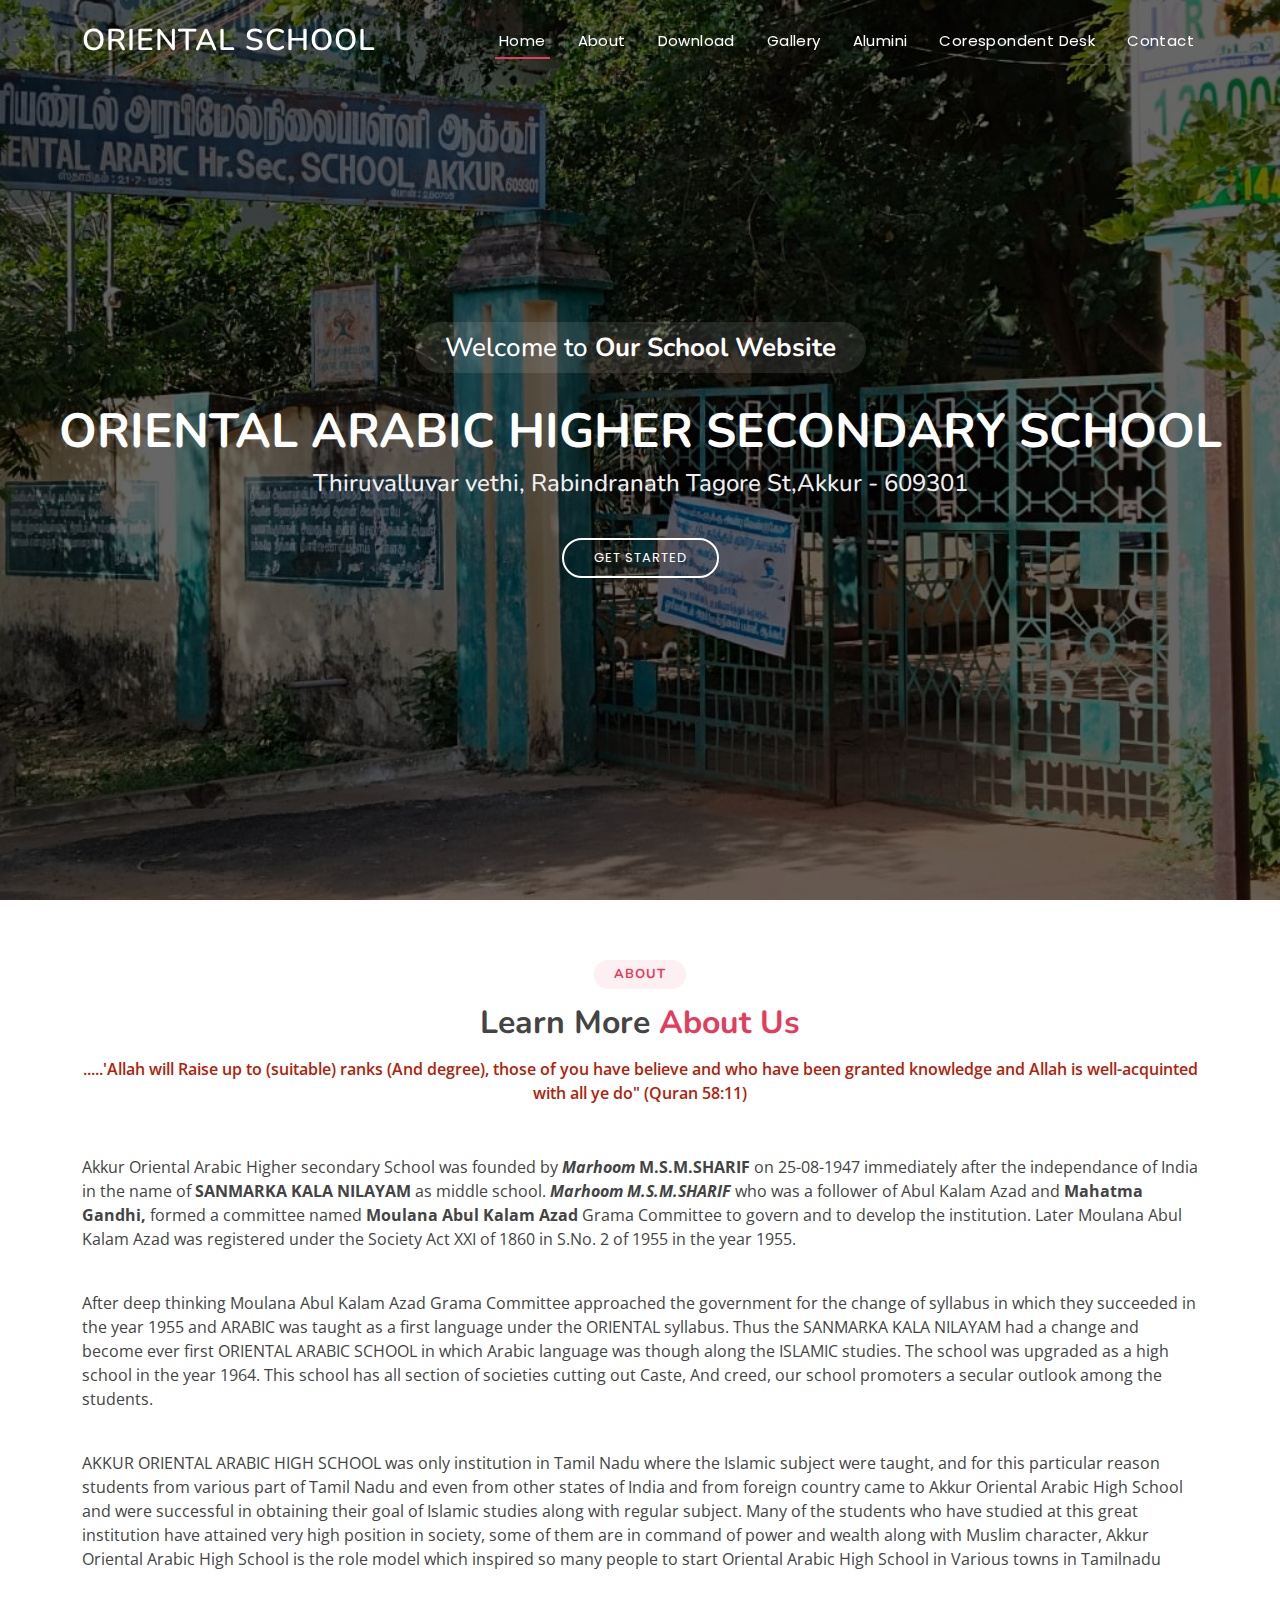
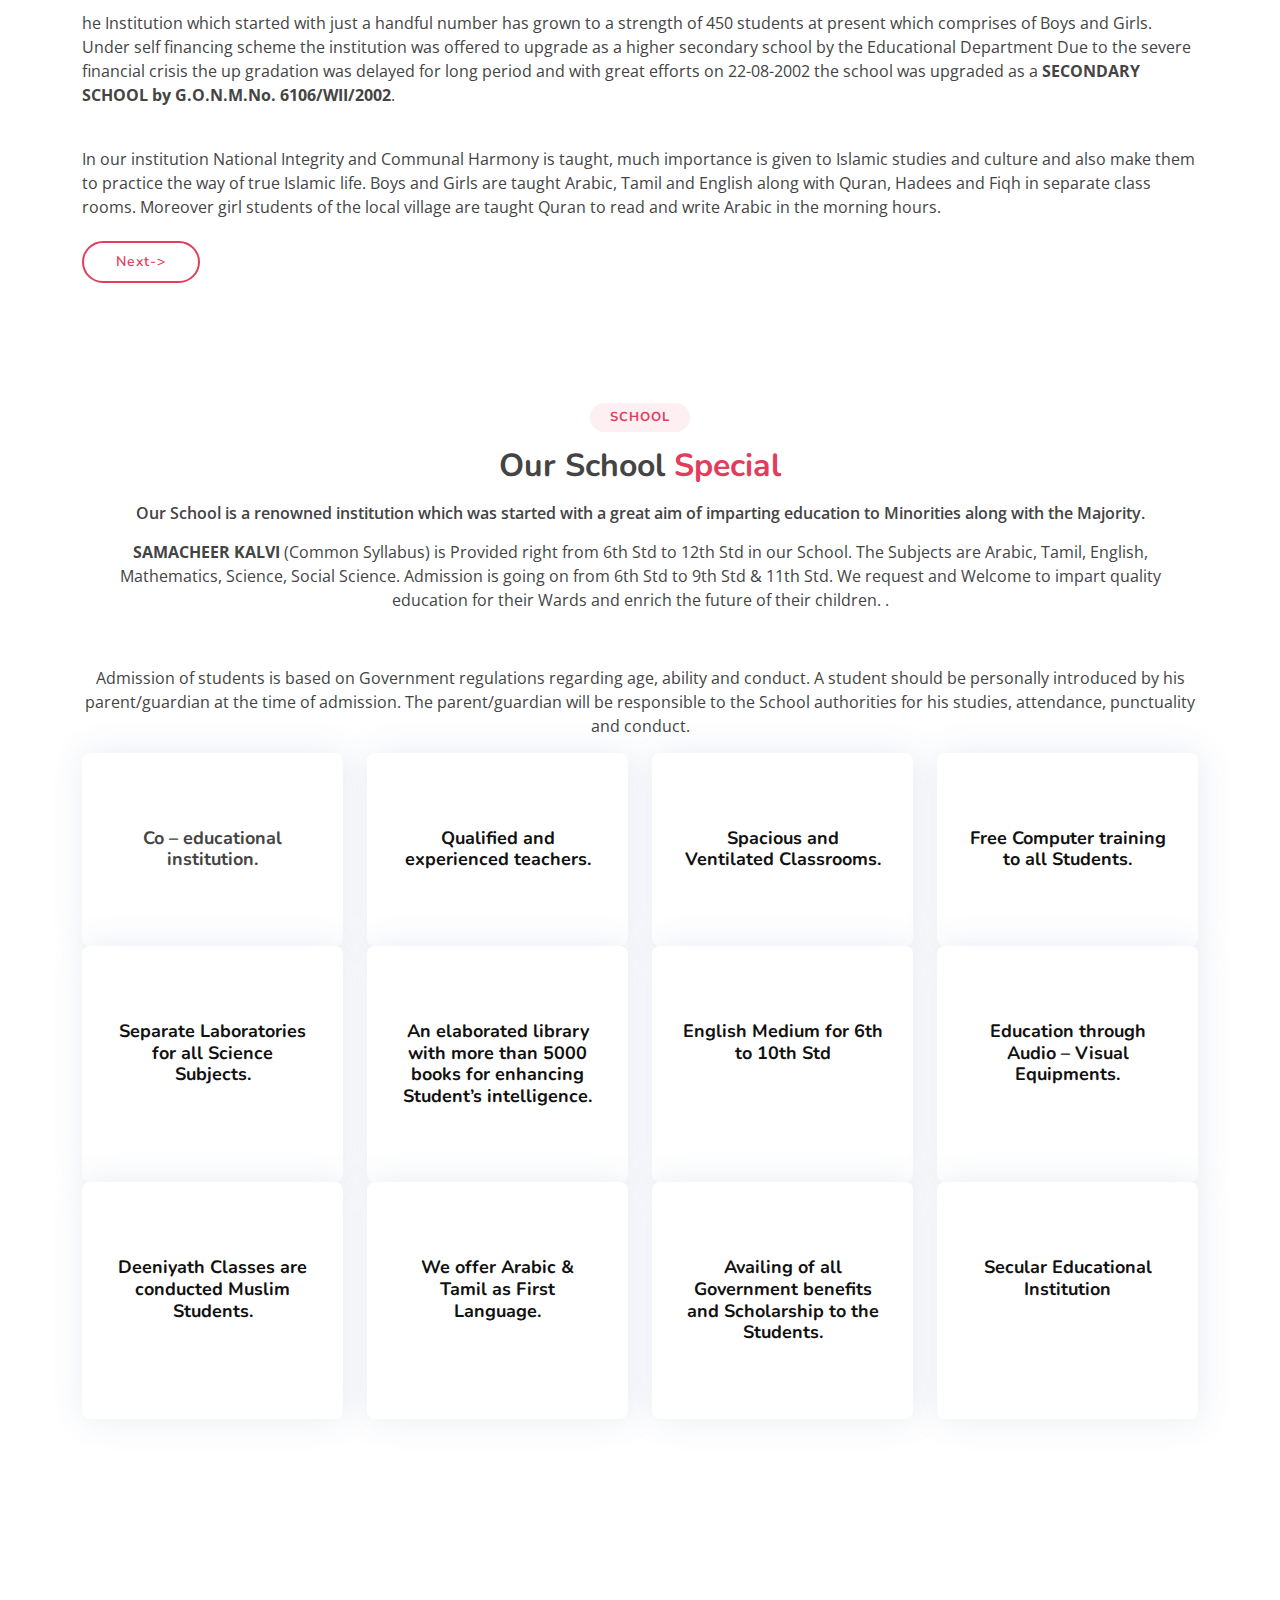
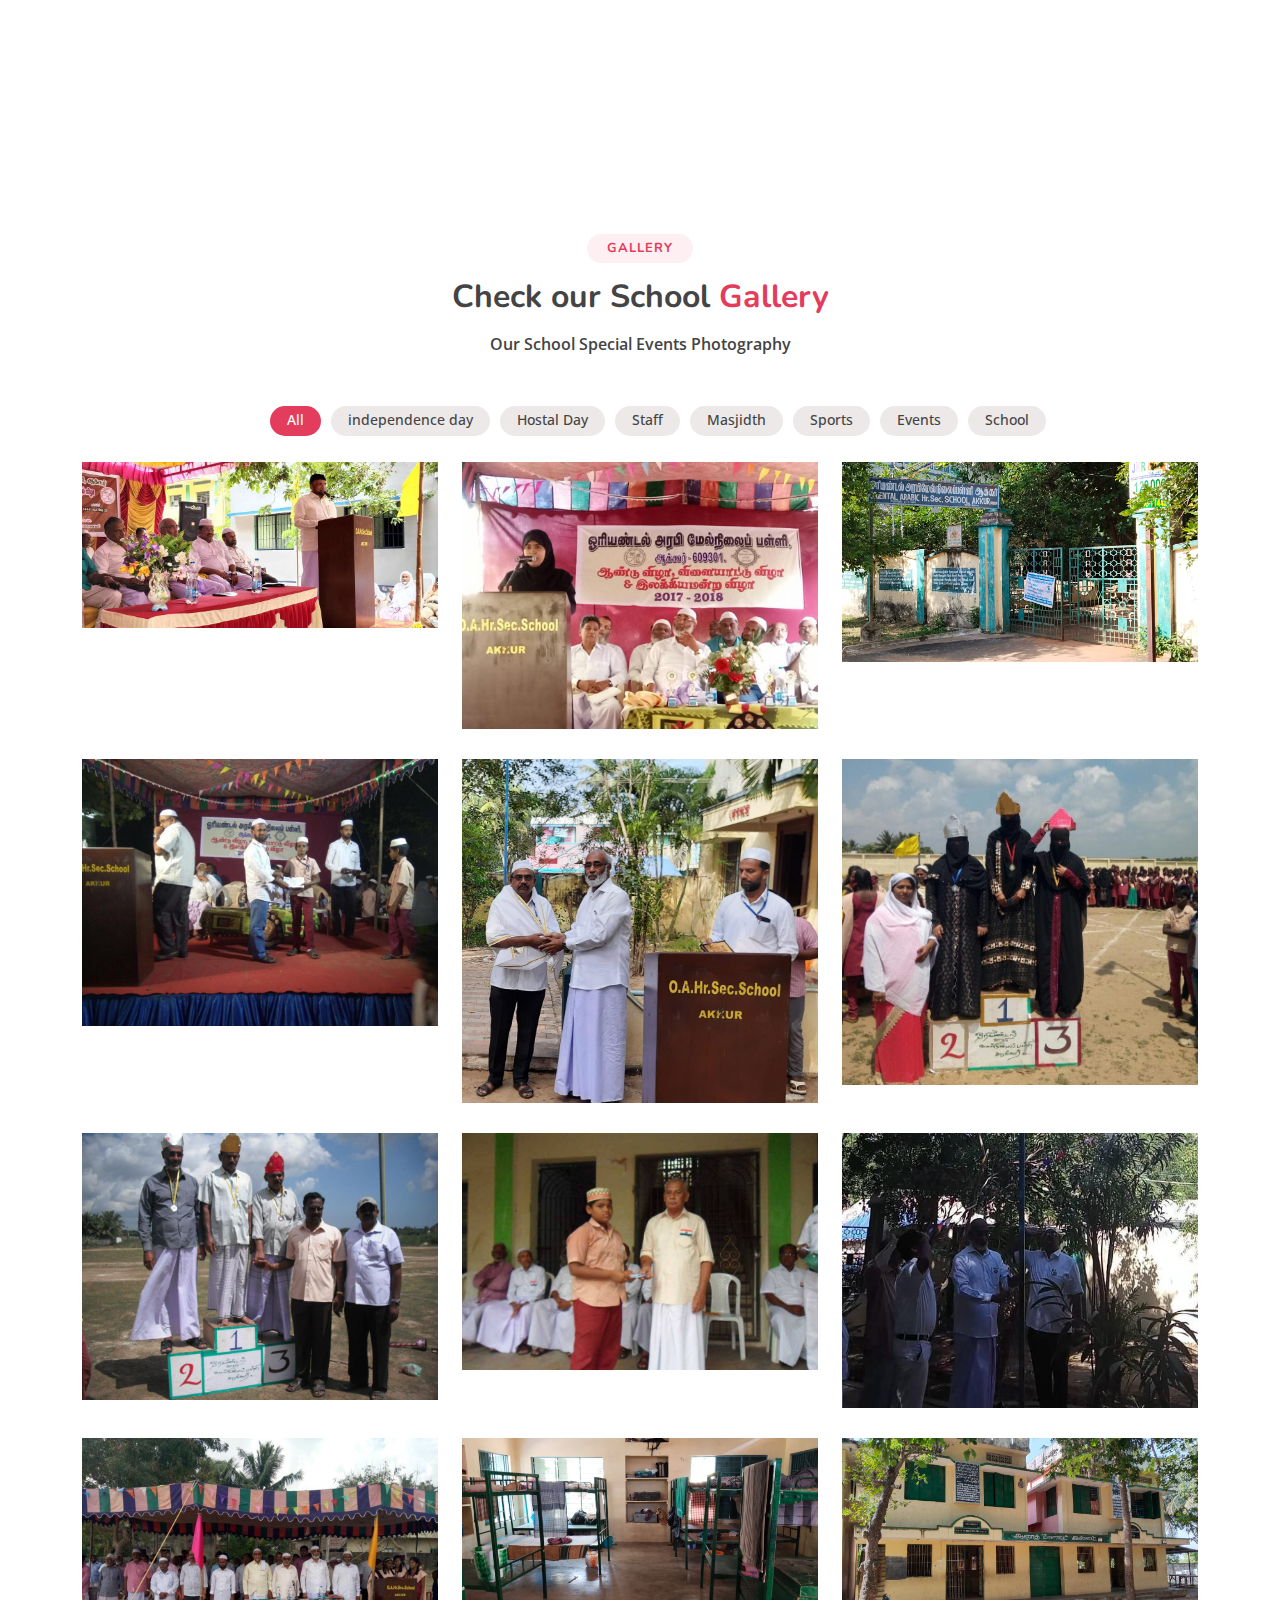
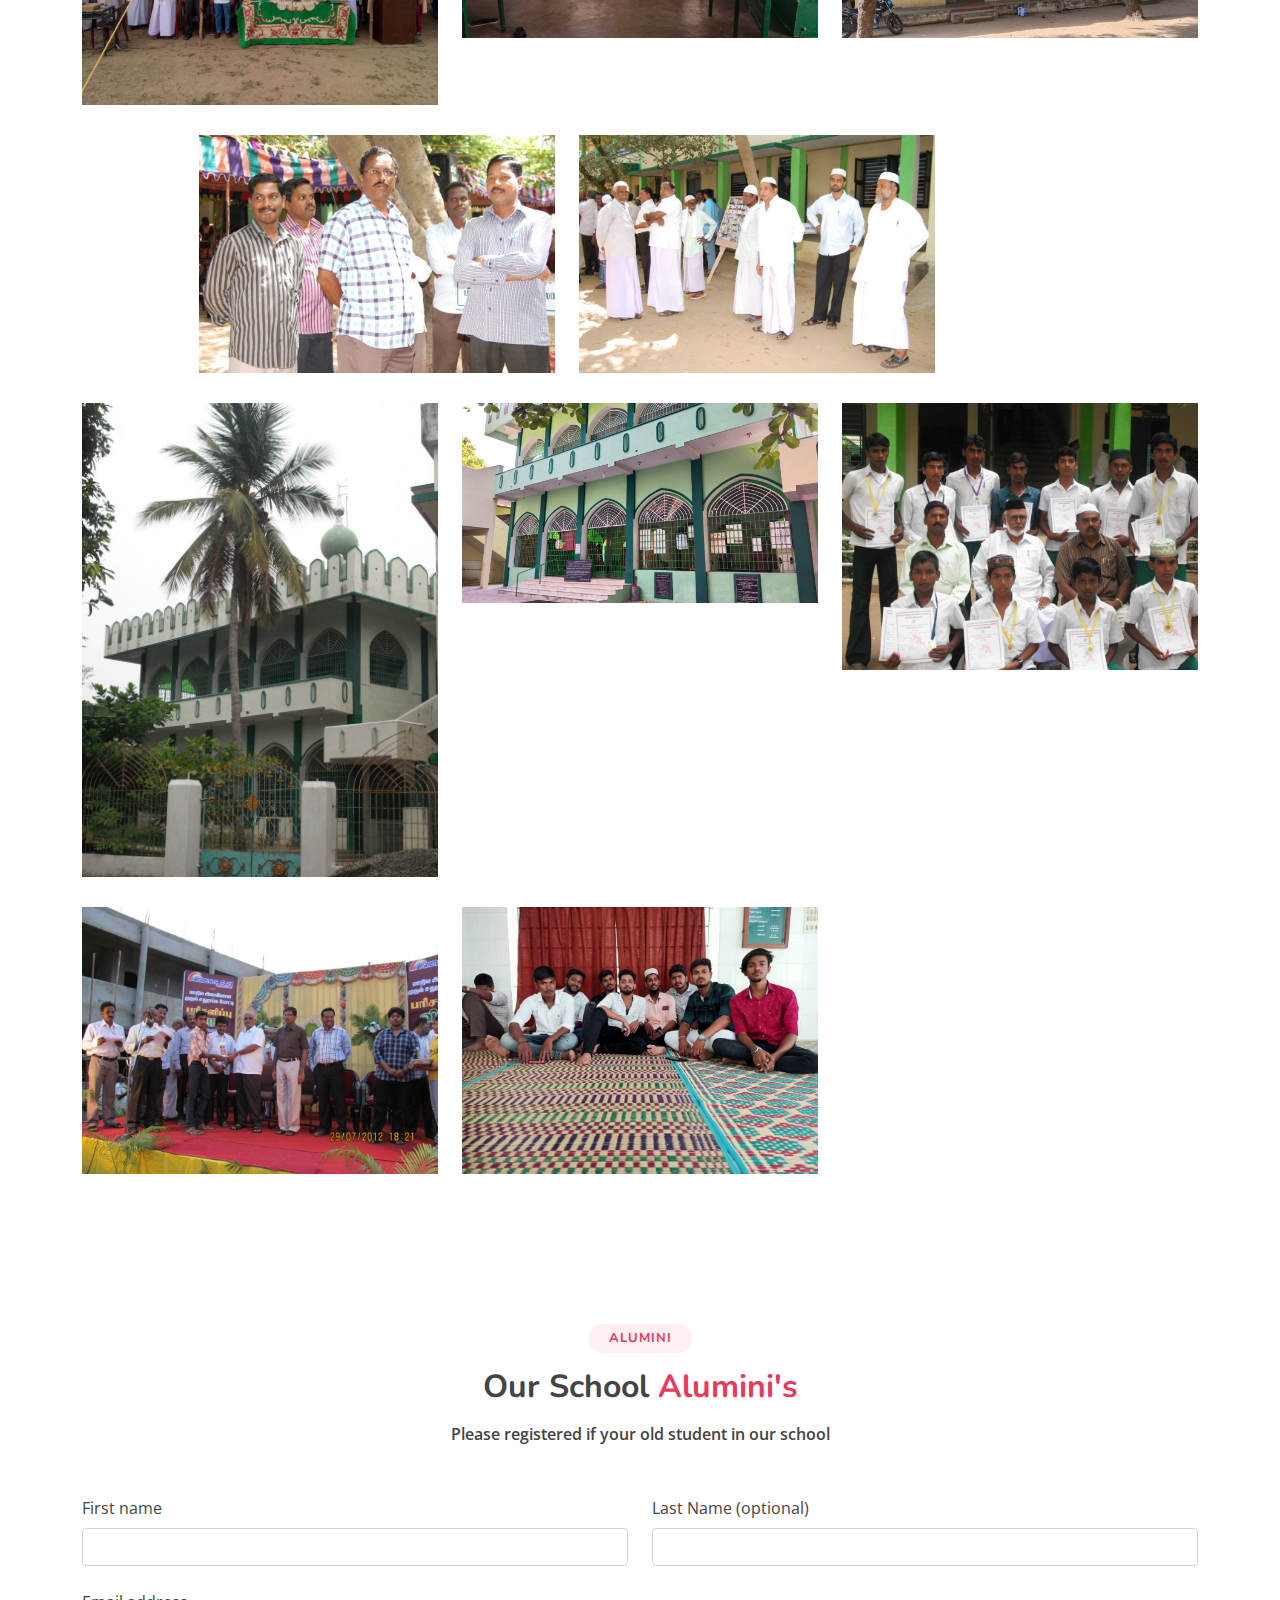
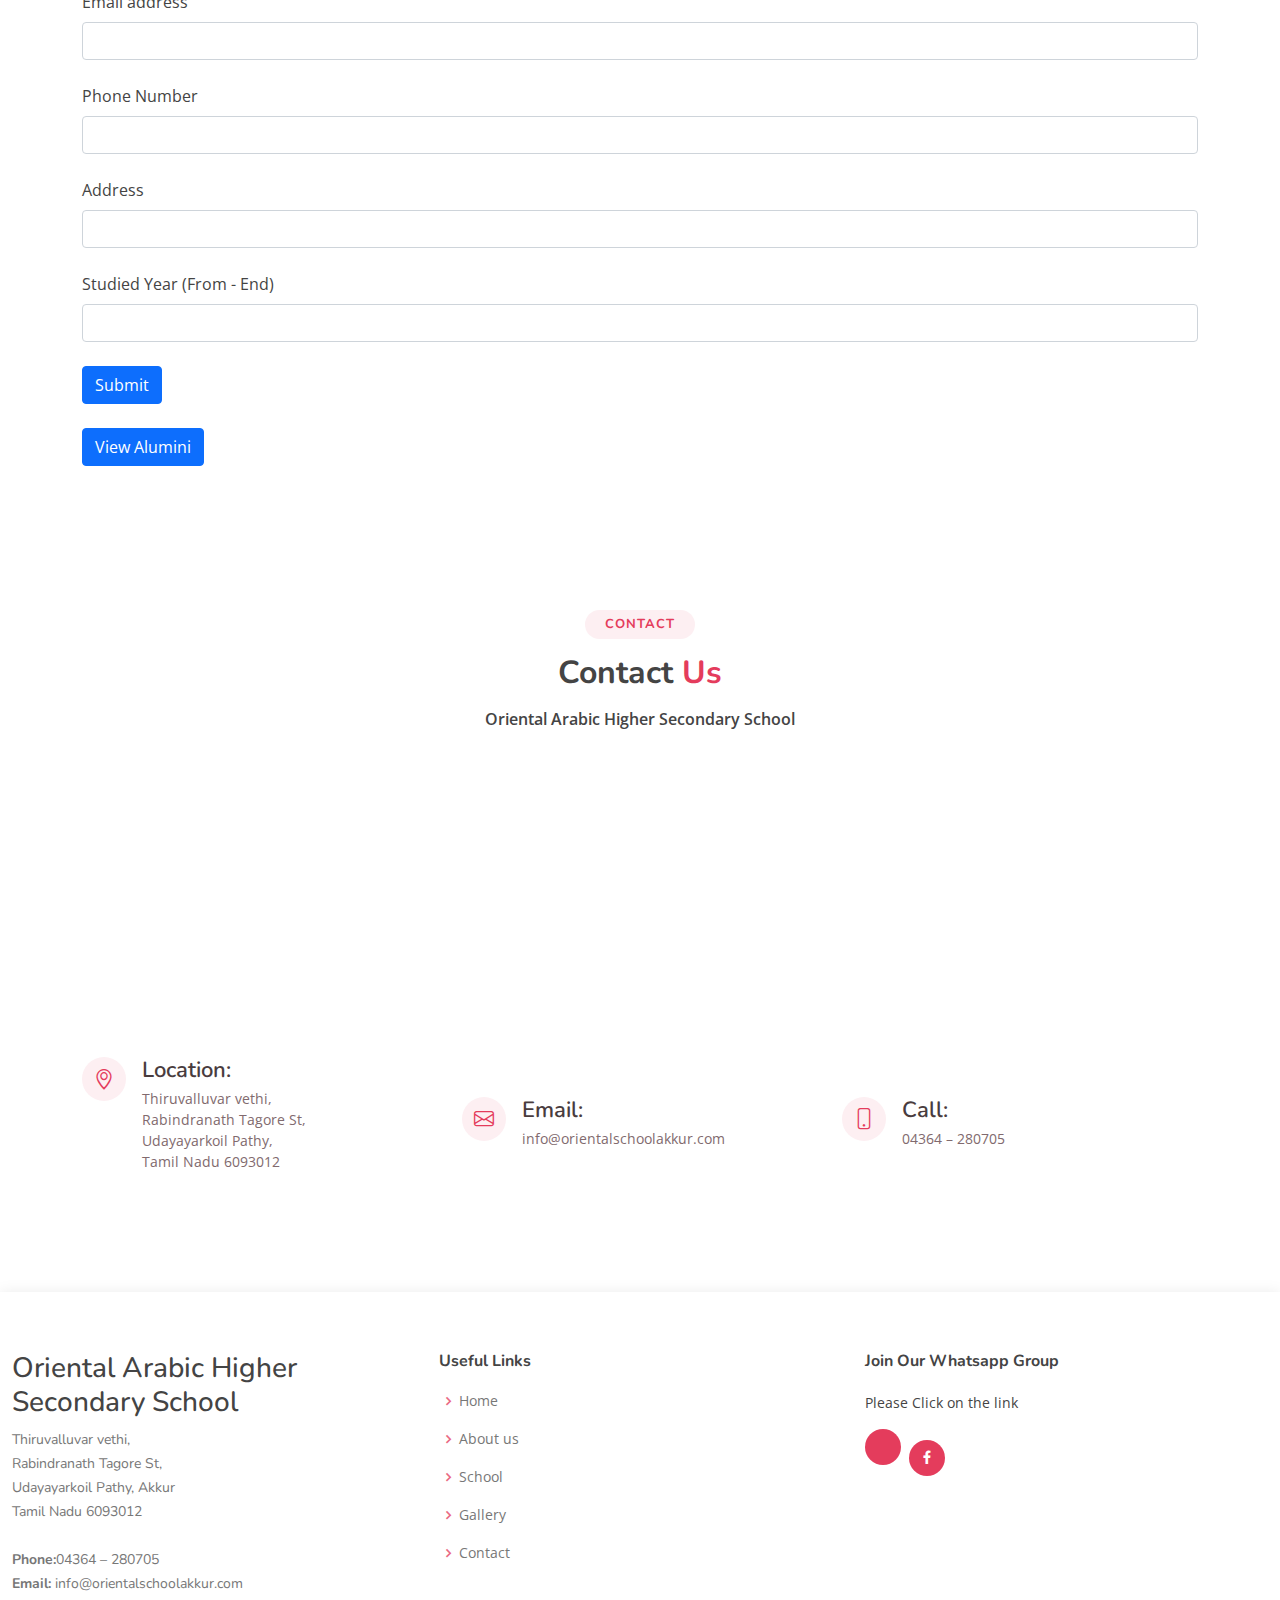
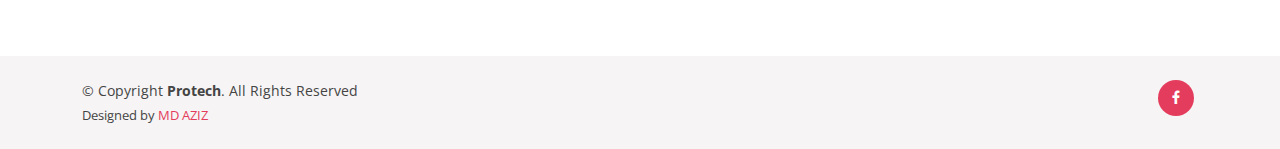
<file: index.html>
<!DOCTYPE html>
<html lang="en">

<head>
  <meta charset="utf-8">
  <meta content="width=device-width, initial-scale=1.0" name="viewport">
   <meta name="description" content="Akkur Oriental Arabic Higher secondary School was founded by Marhoom M.S.M.SHARIF on immediately after the independance of India in the name of SANMARKA KALA NILAYAM as middle school. Marhoom M.S.M.SHARIF who was a follower of Abul Kalam Azad and Mahatma Gandhi, formed a committee named Moulana Abul Kalam Azad Grama Committee to govern and to develop the institution. Later Moulana Abul Kalam Azad was registered under the Society Act XXI of 1860 in S.No. 2 of 1955 in the year 1955.">
  <meta name="keywords" content="Akkur, School, Oriental Arabic School,Best School In Akkur, 100% Passed out in Akkur ">
  <meta name="author" content="MD Aziz">
 	
  <title>Oriental Arabic School</title>
  <meta content="" name="description">
  <meta content="" name="keywords">

  <!-- Favicons -->
  <link href="assets/img/Oriental/download (2).jfif" rel="icon">
  <link href="assets/img/apple-touch-icon.png" rel="apple-touch-icon">

  <!-- Google Fonts -->
  <link
    href="https://fonts.googleapis.com/css?family=Open+Sans:300,300i,400,400i,600,600i,700,700i|Nunito:300,300i,400,400i,600,600i,700,700i|Poppins:300,300i,400,400i,500,500i,600,600i,700,700i"
    rel="stylesheet">

  <link href="assets/vendor/bootstrap/css/bootstrap.min.css" rel="stylesheet">
  <link href="assets/vendor/bootstrap-icons/bootstrap-icons.css" rel="stylesheet">
  <link href="assets/vendor/boxicons/css/boxicons.min.css" rel="stylesheet">
  <link href="assets/vendor/glightbox/css/glightbox.min.css" rel="stylesheet">
  <link href="assets/vendor/remixicon/remixicon.css" rel="stylesheet">
  <link href="assets/vendor/swiper/swiper-bundle.min.css" rel="stylesheet">
  <link rel="stylesheet" href="https://pro.fontawesome.com/releases/v5.10.0/css/all.css"
    integrity="sha384-AYmEC3Yw5cVb3ZcuHtOA93w35dYTsvhLPVnYs9eStHfGJvOvKxVfELGroGkvsg+p" crossorigin="anonymous" />
   <script src='https://www.google.com/recaptcha/api.js ' async defer></script>
 


  <link href="assets/css/style.css" rel="stylesheet">

</head>

<body>

  <!-- ======= Header ======= -->
  <header id="header" class="fixed-top ">
    <div class="container d-flex align-items-center justify-content-between">

      <h1 class="logo"><a href="index.html">Oriental School</a></h1>
      <!-- Uncomment below if you prefer to use an image logo -->
      <!-- <a href="index.html" class="logo"><img src="assets/img/logo.png" alt="" class="img-fluid"></a>-->

      <nav id="navbar" class="navbar">
        <ul>
          <li><a class="nav-link scrollto active" href="#hero">Home</a></li>
          <li><a class="nav-link scrollto" href="#about">About</a></li>
          <li><a class="nav-link scrollto" href="">Download</a></li>
          <li><a class="nav-link scrollto" href="#gallery">Gallery</a></li>
          <li><a class="nav-link scrollto" href="#alumuni">Alumini</a></li>
         <li><a class="nav-link scrollto" href="corespondentdesk.html">Corespondent Desk</a></li>
         <!--   <li><a href="blog.html">Blog</a></li>
          <li class="dropdown"><a href="#"><span>Drop Down</span> <i class="bi bi-chevron-down"></i></a>
            <ul>
              <li><a href="#">Drop Down 1</a></li>
              <li class="dropdown"><a href="#"><span>Deep Drop Down</span> <i class="bi bi-chevron-right"></i></a>
                <ul>
                  <li><a href="#">Deep Drop Down 1</a></li>
                  <li><a href="#">Deep Drop Down 2</a></li>
                  <li><a href="#">Deep Drop Down 3</a></li>
                  <li><a href="#">Deep Drop Down 4</a></li>
                  <li><a href="#">Deep Drop Down 5</a></li>
                </ul>
              </li>
              <li><a href="#">Drop Down 2</a></li>
              <li><a href="#">Drop Down 3</a></li>
              <li><a href="#">Drop Down 4</a></li>
            </ul>
          </li>-->

          <li><a class="nav-link scrollto" href="#contact">Contact</a></li>
        </ul>
        <i class="bi bi-list mobile-nav-toggle"></i>
      </nav><!-- .navbar -->

    </div>
  </header><!-- End Header -->

  <!-- ======= Hero Section ======= -->
  <section id="hero">
    <div class="hero-container">
      <h3>Welcome to <strong>Our School Website</strong></h3>
      <h1>Oriental Arabic Higher Secondary School</h1>
      <h2>Thiruvalluvar vethi, Rabindranath Tagore St,Akkur - 609301</h2>
      <a href="#about" class="btn-get-started scrollto">Get Started</a>
    </div>
  </section><!-- End Hero -->

  <main id="main">

    <!-- ======= About Section ======= -->
    <section id="about" class="about">
      <div class="container">

        <div class="section-title">
         
          <h2>About</h2>
          <h3>Learn More <span>About Us</span></h3>
          <p style="color: #b22209;"> .....'Allah will Raise up to (suitable) ranks (And degree), those of you have
            believe and who have been granted knowledge and Allah is well-acquinted with all ye do" (Quran 58:11)</p>
        </div>

        <div class="row content">
          <div class="col-lg-22">
            <p>
              <ecnter> Akkur Oriental Arabic Higher secondary School was founded by<strong><i> Marhoom
                  </i>M.S.M.SHARIF</strong> on 25-08-1947 immediately after the independance of India in the name of
                <b>SANMARKA KALA NILAYAM </b>as middle school. <strong><i>Marhoom M.S.M.SHARIF</i></strong> who was a
                follower of Abul Kalam Azad and <b>Mahatma Gandhi,</b> formed a committee named <b>Moulana Abul Kalam
                  Azad</b> Grama Committee to govern and to develop the institution. Later Moulana Abul Kalam Azad was
                registered under the Society Act XXI of 1860 in S.No. 2 of 1955 in the year 1955.</ecnter>
            </p><br />
          </div>
          <div class="col-lg-">
            <p>After deep thinking Moulana Abul Kalam Azad Grama Committee approached the government for the change of
              syllabus in which they succeeded in the year 1955 and ARABIC was taught as a first language under the
              ORIENTAL syllabus. Thus the SANMARKA KALA NILAYAM had a change and become ever first ORIENTAL ARABIC
              SCHOOL in which Arabic language was though along the ISLAMIC studies. The school was upgraded as a high
              school in the year 1964. This school has all section of societies cutting out Caste, And creed, our school
              promoters a secular outlook among the students.</p><br />
            <p>AKKUR ORIENTAL ARABIC HIGH SCHOOL was only institution in Tamil Nadu where the Islamic subject were
              taught, and for this particular reason students from various part of Tamil Nadu and even from other states
              of India and from foreign country came to Akkur Oriental Arabic High School and were successful in
              obtaining their goal of Islamic studies along with regular subject. Many of the students who have studied
              at this great institution have attained very high position in society, some of them are in command of
              power and wealth along with Muslim character, Akkur Oriental Arabic High School is the role model which
              inspired so many people to start Oriental Arabic High School in Various towns in Tamilnadu</p><br />
            <p>he Institution which started with just a handful number has grown to a strength of 450 students at
              present which comprises of Boys and Girls. Under self financing scheme the institution was offered to
              upgrade as a higher secondary school by the Educational Department Due to the severe financial crisis the
              up gradation was delayed for long period and with great efforts on 22-08-2002 the school was upgraded as a
              <strong> SECONDARY SCHOOL by G.O.N.M.No. 6106/WII/2002</strong>.</p><br />
            <p>In our institution National Integrity and Communal Harmony is taught, much importance is given to Islamic
              studies and culture and also make them to practice the way of true Islamic life. Boys and Girls are taught
              Arabic, Tamil and English along with Quran, Hadees and Fiqh in separate class rooms. Moreover girl
              students of the local village are taught Quran to read and write Arabic in the morning hours.</p>
            <a href="#school" class="btn-learn-more">Next-></a>
          </div>
        </div>

      </div>
    </section><!-- End About Section -->

    <!-- ======= Services Section ======= -->
    <section id="school" class="school">
      <div class="container">

        <div class="section-title">
          <h2>School</h2>
          <h3>Our School <span>Special</span></h3>
          <p>Our School is a renowned institution which was started with a great aim of imparting education to
            Minorities along with the Majority.
          </p>
          <div class="col-lg-22">
            <p>
              <center><b>SAMACHEER KALVI </b>(Common Syllabus) is Provided right from 6th Std to 12th Std in our School.
                The Subjects are Arabic, Tamil, English, Mathematics, Science, Social Science. Admission is going on
                from 6th Std to 9th Std & 11th Std. We request and Welcome to impart quality education for their Wards
                and enrich the future of their children. .</ecnter>
            </p><br />
            <p>
              <center>Admission of students is based on Government regulations regarding age, ability and conduct. A
                student should be personally introduced by his parent/guardian at the time of admission. The
                parent/guardian will be responsible to the School authorities for his studies, attendance, punctuality
                and conduct.</center>
            </p>
          </div>
          <div class="row">
            <div class="col-md-5 col-lg-3 d-flex align-items-stretch mb-8 mb-lg-0">
              <div class="icon-box">
                <div class="icon"><i class="fas fa-chalkboard-teacher" style="color: rgb(56, 149, 211);"></i></div>
                <h4 class="title"> Co – educational institution.</h4>
                <!---<p class="description">Voluptatum deleniti atque corrupti quos dolores et quas molestias excepturi</p>-->
              </div>
            </div>

            <div class="col-md-6 col-lg-3 d-flex align-items-stretch mb-5 mb-lg-0">
              <div class="icon-box">
                <div class="icon"><i class="fas fa-chess" style="color:black;"></i></div>
                <h4 class="title"><a href="">Qualified and experienced teachers.</a></h4>
                <p class="description"></p>
              </div>
            </div>

            <div class="col-md-6 col-lg-3 d-flex align-items-stretch mb-5 mb-lg-0">
              <div class="icon-box">
                <div class="icon"><i class="fab fa-artstation" style="color: rgb(216, 230, 20);"></i></div>
                <h4 class="title"><a href="">Spacious and Ventilated Classrooms.</a></h4>
                <p class="description"></p>
              </div>
            </div>
            <br />

            <div class="col-md-6 col-lg-3 d-flex align-items-stretch mb-5 mb-lg-0">
              <div class="icon-box">
                <div class="icon"><i class="fas fa-desktop" style="color: chocolate;"></i></div>
                <h4 class="title"><a href="">Free Computer training to all Students.</a></h4>
                <p class="description"></p>
              </div>
            </div>
            <br /><br />
            <div class="col-md-6 col-lg-3 d-flex align-items-stretch mb-5 mb-lg-0">
              <div class="icon-box">
                <div class="icon"><i class="fas fa-chart-bar" style="color: rgb(123, 56, 211);"></i></div>
                <h4 class="title"><a href="">Separate Laboratories for all Science Subjects.</a></h4>
                <!---<p class="description">Voluptatum deleniti atque corrupti quos dolores et quas molestias excepturi</p>-->
              </div>
            </div>

            <div class="col-md-6 col-lg-3 d-flex align-items-stretch mb-5 mb-lg-0">
              <div class="icon-box">
                <div class="icon"><i class="fas fa-book-open" style="color:rgb(165, 29, 29);"></i></div>
                <h4 class="title"><a href="">An elaborated library with more than 5000 books for enhancing Student’s
                    intelligence.</a></h4>
                <p class="description"></p>
              </div>
            </div>

            <div class="col-md-6 col-lg-3 d-flex align-items-stretch mb-5 mb-lg-0">
              <div class="icon-box">
                <div class="icon"><i class="fas fa-check" style="color: rgb(230, 20, 125);"></i></div>
                <h4 class="title"><a href="">English Medium for 6th to 10th Std</a></h4>
                <p class="description"></p>
              </div>
            </div>

            <div class="col-md-6 col-lg-3 d-flex align-items-stretch mb-5 mb-lg-0">
              <div class="icon-box">
                <div class="icon"><i class="fas fa-chalkboard" style="color: rgba(32, 6, 177, 0.63);"></i></div>
                <h4 class="title"><a href="">Education through Audio – Visual Equipments.</a></h4>
                <p class="description"></p>
              </div>
            </div>

            <div class="col-md-6 col-lg-3 d-flex align-items-stretch mb-5 mb-lg-0">
              <div class="icon-box">
                <div class="icon"><i class="far fa-bookmark" style="color: rgba(130, 255, 57, 0.63);"></i></div>
                <h4 class="title"><a href="">Deeniyath Classes are conducted Muslim Students.
                  </a></h4>
                <p class="description"></p>
              </div>
            </div>

            <div class="col-md-6 col-lg-3 d-flex align-items-stretch mb-5 mb-lg-0">
              <div class="icon-box">
                <div class="icon"><i class="fas fa-quran" style="color: rgba(84, 124, 10, 0.952);"></i></div>
                <h4 class="title"><a href="">We offer Arabic & Tamil as First Language.
                  </a></h4>
                <p class="description"></p>
              </div>
            </div>

            <div class="col-md-6 col-lg-3 d-flex align-items-stretch mb-5 mb-lg-0">
              <div class="icon-box">
                <div class="icon"><i class="fas fa-globe-americas" style="color: rgba(42, 67, 209, 0.952);"></i></div>
                <h4 class="title"><a href="">Availing of all Government benefits and Scholarship to the Students.
                  </a></h4>
                <p class="description"></p>
              </div>
            </div>

            <div class="col-md-6 col-lg-3 d-flex align-items-stretch mb-5 mb-lg-0">
              <div class="icon-box">
                <div class="icon"><i class="fas fa-lock" style="color: rgba(209, 42, 42, 0.952);"></i></div>
                <h4 class="title"><a href="">Secular Educational Institution
                  </a></h4>
                <p class="description"></p>
              </div>
            </div>

          </div>

        </div>
    </section><!-- End Services Section -->

    <!-- ======= Features Section ======= -->
    <section id="features" class="features">
      <div class="container">



      </div>


      <!-- ======= Cta Section ======= -->
      <section id="cta" class="cta">
        <div class="container">

          <div class="text-center">
            <h3>Contact to Join</h3>
            <p> Oriental Arabic Higher Secondary School </p>
            <a class="cta-btn" a href="tel: 04364 – 280705">Call To Action</a>
          </div>

        </div>
      </section><!-- End Cta Section -->

      <!-- ======= Portfolio Section ======= -->
      <section id="gallery" class="portfolio">
        <div class="container">

          <div class="section-title">
            <h2>Gallery</h2>
            <h3>Check our School <span>Gallery</span></h3>
            <p>Our School Special Events Photography</p>
          </div>

          <div class="row">
            <div class="col-lg-12 d-flex justify-content-center">
              <ul id="portfolio-flters">
                <li data-filter="*" class="filter-active">All</li>
                <li data-filter=".filter-independenceday">independence day</li>
                <li data-filter=".filter-hostalday">Hostal Day</li>
                <li data-filter=".filter-staff">Staff</li>
                <li data-filter=".filter-masjith">Masjidth</li>
                <li data-filter=".filter-sports">Sports</li>
                <li data-filter=".filter-events">Events</li>
                <li data-filter=".filter-school">School</li>
              </ul>
            </div>
          </div>

          <div class="row portfolio-container">

            <div class="col-lg-4 col-md-6 portfolio-item filter-events">
              <img src="assets/img/Oriental/Student_Meet_2022/meet1.jpg" class="img-fluid" alt="">
              <div class="portfolio-info">
                <h4>Old Student Meet 2022</h4>
                <p></p>
                <a href="assets/img/Oriental/Student_Meet_2022/meet1.jpg" data-gallery="portfolioGallery"
                  class="portfolio-lightbox preview-link" title="ஆக்கூர் ஒரியண்டல் அரபி மேல்நிலைப் பள்ளியில் செப்டம்பர்-17 சனிக்கிழமை இறைவனின் மாபெரும் கிருபையால் மிகுந்த எழுச்சியுடன்  நடைபெற்ற  முன்னாள் மாணவர்கள் & ஆசிரியர்கள் சந்திக்கும் விழா மற்றும் புதிய கட்டிட திறப்பு விழா நிகழ்வில்,
அன்பு நிறைந்த தலைமை ஆசிரியர் ஷாஜஹான் சார் அவர்கள்
ஏற்காடு திவான் முஹம்மது,
ஆக்கூர் அண்ணன்,பேட் மிட்டன்,
அ, முஹம்மது சாதிக் ஜமாஅத் துணைத்தலைவர் அவர்கள்,ஆக்கூர்,
ஆக்கூர் ஆதவன் M, I, கலீல் ரஹ்மான்,"><i class="bx bx-plus"></i></a>
                <a href="assets/img/Oriental/Student_Meet_2022/meet2.jpg" data-gallery="portfolioGallery"
                  class="portfolio-lightbox preview-link" title=""><i class="bx bx-plus"></i></a>
                <a href="assets/img/Oriental/Student_Meet_2022/meet3.jpg" data-gallery="portfolioGallery"
                  class="portfolio-lightbox preview-link" title=""><i class="bx bx-plus"></i></a>
                <a href="assets/img/Oriental/Student_Meet_2022/meet4.jpg" data-gallery="portfolioGallery"
                  class="portfolio-lightbox preview-link" title=""><i class="bx bx-plus"></i></a>
                <a href="assets/img/Oriental/Student_Meet_2022/meet5.jpg" data-gallery="portfolioGallery"
                  class="portfolio-lightbox preview-link" title=""><i class="bx bx-plus"></i></a>
                <a href="assets/img/Oriental/Student_Meet_2022/meet6.jpg" data-gallery="portfolioGallery"
                  class="portfolio-lightbox preview-link" title=""><i class="bx bx-plus"></i></a>
                <a href="assets/img/Oriental/Student_Meet_2022/meet7.jpg" data-gallery="portfolioGallery"
                  class="portfolio-lightbox preview-link" title=""><i class="bx bx-plus"></i></a>
                <a href="assets/img/Oriental/Student_Meet_2022/meet8.jpg" data-gallery="portfolioGallery"
                  class="portfolio-lightbox preview-link" title=""><i class="bx bx-plus"></i></a>
                <a href="assets/img/Oriental/Student_Meet_2022/meet9.jpg" data-gallery="portfolioGallery"
                  class="portfolio-lightbox preview-link" title=""><i class="bx bx-plus"></i></a>
               
                <a href="assets/img/Oriental/Student_Meet_2022/meet14.jpg" data-gallery="portfolioGallery"
                  class="portfolio-lightbox preview-link" title=""><i class="bx bx-plus"></i></a>
                <a href="assets/img/Oriental/Student_Meet_2022/meet15.jpg" data-gallery="portfolioGallery"
                  class="portfolio-lightbox preview-link" title=""><i class="bx bx-plus"></i></a>
                <a href="assets/img/Oriental/Student_Meet_2022/meet16.jpg" data-gallery="portfolioGallery"
                  class="portfolio-lightbox preview-link" title=""><i class="bx bx-plus"></i></a>
                <a href="assets/img/Oriental/Student_Meet_2022/meet17.jpg" data-gallery="portfolioGallery"
                  class="portfolio-lightbox preview-link" title=""><i class="bx bx-plus"></i></a>
                <a href="assets/img/Oriental/Student_Meet_2022/meet18.jpg" data-gallery="portfolioGallery"
                  class="portfolio-lightbox preview-link" title=""><i class="bx bx-plus"></i></a>
                <a href="assets/img/Oriental/Student_Meet_2022/meet19.jpg" data-gallery="portfolioGallery"
                  class="portfolio-lightbox preview-link" title=""><i class="bx bx-plus"></i></a>
                <a href="assets/img/Oriental/Student_Meet_2022/meet20.jpg" data-gallery="portfolioGallery"
                  class="portfolio-lightbox preview-link" title=""><i class="bx bx-plus"></i></a>
                <a href="assets/img/Oriental/Student_Meet_2022/meet21.jpg" data-gallery="portfolioGallery"
                  class="portfolio-lightbox preview-link" title=""><i class="bx bx-plus"></i></a>
              </div>
            </div>
            
            <div class="col-lg-4 col-md-6 portfolio-item filter-events">
              <img src="assets/img/Oriental/sulthana farveen meeting.jpg" class="img-fluid" alt="">
              <div class="portfolio-info">
                <h4>Sulthna Farveen Speech</h4>
                <p></p>
                <a href="assets/img/Oriental/sulthana farveen meeting.jpg" data-gallery="portfolioGallery"
                  class="portfolio-lightbox preview-link" title=""><i class="bx bx-plus"></i></a>
              </div>
            </div>
            
            <div class="col-lg-4 col-md-6 portfolio-item filter-school">
              <img src="assets/img/Oriental/entrance.jpg" class="img-fluid" alt="">
              <div class="portfolio-info">
                <h4>School Building</h4>
                <p></p> 
                 <a href="assets/img/Oriental/10TH Bulding.jpg" data-gallery="portfolioGallery"
                  class="portfolio-lightbox preview-link" title=""><i class="bx bx-plus"></i></a>
                <a href="assets/img/Oriental/entrance.jpg" data-gallery="portfolioGallery"
                  class="portfolio-lightbox preview-link" title=""><i class="bx bx-plus"></i></a>
                 <a href="assets/img/Oriental/bathroom.jpg" data-gallery="portfolioGallery"
                  class="portfolio-lightbox preview-link" title=""><i class="bx bx-plus"></i></a>
                 <a href="assets/img/Oriental/english medium.jpg" data-gallery="portfolioGallery"
                  class="portfolio-lightbox preview-link" title=""><i class="bx bx-plus"></i></a>
                 <a href="assets/img/Oriental/office.jpg" data-gallery="portfolioGallery"
                  class="portfolio-lightbox preview-link" title=""><i class="bx bx-plus"></i></a>
                <a href="assets/img/Oriental/12TH BUlding.jpg" data-gallery="portfolioGallery"
                  class="portfolio-lightbox preview-link" title=""><i class="bx bx-plus"></i></a>
                <a href="assets/img/Oriental/staffroom.jpg" data-gallery="portfolioGallery"
                  class="portfolio-lightbox preview-link" title=""><i class="bx bx-plus"></i></a>
                <a href="assets/img/Oriental/bathroom2.jpg" data-gallery="portfolioGallery"
                  class="portfolio-lightbox preview-link" title=""><i class="bx bx-plus"></i></a>
              </div>
            </div>

            <div class="col-lg-4 col-md-6 portfolio-item filter-events">
              <img src="assets/img/Oriental/meeting 2.jpg" class="img-fluid" alt="">
              <div class="portfolio-info">
                <h4>Meeting</h4>
                <p></p>
                <a href="assets/img/Oriental/meeting 2.jpg" data-gallery="portfolioGallery"
                  class="portfolio-lightbox preview-link" title=""><i class="bx bx-plus"></i></a>
                <a href="assets/img/Oriental/meeting 3.jpg" data-gallery="portfolioGallery"
                  class="portfolio-lightbox preview-link" title=""><i class="bx bx-plus"></i></a>
                <a href="assets/img/Oriental/shanavas.jpg" data-gallery="portfolioGallery"
                  class="portfolio-lightbox preview-link" title=""><i class="bx bx-plus"></i></a>
                  <a href="assets/img/Oriental/meeting 4.jpg" data-gallery="portfolioGallery"
                  class="portfolio-lightbox preview-link" title=""><i class="bx bx-plus"></i></a>
                 <a href="assets/img/Oriental/cfe2367b-8778-477b-af9c-b13887f63247.jpg" data-gallery="portfolioGallery"
                  class="portfolio-lightbox preview-link" title=""><i class="bx bx-plus"></i></a>
                 <a href="assets/img/Oriental/3afe879a-fc69-4777-b11c-717aecf265e3.jpg" data-gallery="portfolioGallery"
                  class="portfolio-lightbox preview-link" title=""><i class="bx bx-plus"></i></a>
                 <a href="assets/img/Oriental/530c0b1e-721e-48ef-8b0f-b63ca22d6989.jpg" data-gallery="portfolioGallery"
                  class="portfolio-lightbox preview-link" title=""><i class="bx bx-plus"></i></a>
                 <a href="assets/img/Oriental/48283dc7-d5a7-4f74-a382-8b6a95ce1c5f.jpg" data-gallery="portfolioGallery"
                  class="portfolio-lightbox preview-link" title=""><i class="bx bx-plus"></i></a>
                 <a href="assets/img/Oriental/a9b7a3e7-f536-4557-81c2-a459a1677897.jpg" data-gallery="portfolioGallery"
                  class="portfolio-lightbox preview-link" title=""><i class="bx bx-plus"></i></a>
                
              </div>
            </div>

            <div class="col-lg-4 col-md-6 portfolio-item filter-events">
              <img src="assets/img/Oriental/prize 8.jpg" class="img-fluid" alt="">
              <div class="portfolio-info">
                <h4>Prize Distrubution</h4>
                <p></p>
                <a href="assets/img/Oriental/prize8.jpg" data-gallery="portfolioGallery"
                  class="portfolio-lightbox preview-link" title=""><i class="bx bx-plus"></i></a>
                <a href="assets/img/Oriental/prize 3.jpg" data-gallery="portfolioGallery"
                  class="portfolio-lightbox preview-link" title=""><i class="bx bx-plus"></i></a>
                <a href="assets/img/Oriental/prize 6.jpg" data-gallery="portfolioGallery"
                  class="portfolio-lightbox preview-link" title=""><i class="bx bx-plus"></i></a>
                  <a href="assets/img/Oriental/prize 7.jpg" data-gallery="portfolioGallery"
                  class="portfolio-lightbox preview-link" title=""><i class="bx bx-plus"></i></a>
                  <a href="assets/img/Oriental/prize.jpg" data-gallery="portfolioGallery"
                  class="portfolio-lightbox preview-link" title=""><i class="bx bx-plus"></i></a>
                  <a href="assets/img/Oriental/prize1.jpg" data-gallery="portfolioGallery"
                  class="portfolio-lightbox preview-link" title=""><i class="bx bx-plus"></i></a>
                  <a href="assets/img/Oriental/prize4.jpg" data-gallery="portfolioGallery"
                  class="portfolio-lightbox preview-link" title=""><i class="bx bx-plus"></i></a>
                  

                </div>
            </div>

            

            <div class="col-lg-4 col-md-6 portfolio-item filter-sports">
              <img src="assets/img/Oriental/sports day 4.jpg" class="img-fluid" alt="">
              <div class="portfolio-info">
                <h4>Sports day</h4>
                <p></p>
                <a href="assets/img/Oriental/sports day 4.jpg" data-gallery="portfolioGallery"
                  class="portfolio-lightbox preview-link" title=""><i class="bx bx-plus"></i></a>
                <a href="assets/img/Oriental/sports day 3.jpg" data-gallery="portfolioGallery"
                  class="portfolio-lightbox preview-link" title=""><i class="bx bx-plus"></i></a>
                <a href="assets/img/Oriental/sports day.jpg" data-gallery="portfolioGallery"
                  class="portfolio-lightbox preview-link" title=""><i class="bx bx-plus"></i></a>
              </div>
            </div>

            <div class="col-lg-4 col-md-6 portfolio-item filter-sports">
              <img src="assets/img/Oriental/Annal Meet.jpg" class="img-fluid" alt="">
              <div class="portfolio-info">
                <h4>School Annual Sport Meet</h4>
                <p></p>
                <a href="assets/img/Oriental/Annal Meet.jpg" data-gallery="portfolioGallery"
                  class="portfolio-lightbox preview-link" title=""><i class="bx bx-plus"></i></a>
                <a href="assets/img/Oriental/Sports.jpg" data-gallery="portfolioGallery"
                  class="portfolio-lightbox preview-link" title=""><i class="bx bx-plus"></i></a>
                
              </div>
            </div>

            <div class="col-lg-4 col-md-6 portfolio-item filter-independenceday">
              <img src="assets/img/Oriental/Indipent day.jpg" class="img-fluid" alt="">
              <div class="portfolio-info">
                <h4>independence day</h4>
                <p>Speech</p>
                <a href="assets/img/Oriental/Indipent day.jpg" data-gallery="portfolioGallery"
                  class="portfolio-lightbox preview-link" title=""><i class="bx bx-plus"></i></a>
                  <a href="assets/img/Oriental/Idepent day.jpg" data-gallery="portfolioGallery"
                  class="portfolio-lightbox preview-link" title=""><i class="bx bx-plus"></i></a>
              </div>
            </div>

            <div class="col-lg-4 col-md-6 portfolio-item filter-independenceday">
              <img src="assets/img/Oriental/flag.jpg" class="img-fluid" alt="">
              <div class="portfolio-info">
                <h4>independance day</h4>
                <p></p>
                <a href="assets/img/Oriental/flag.jpg" data-gallery="portfolioGallery"
                  class="portfolio-lightbox preview-link" title=""><i class="bx bx-plus"></i></a>
              </div>
            </div>

            <div class="col-lg-4 col-md-6 portfolio-item filter-events">
              <img src="assets/img/Oriental/prayer.jpg" class="img-fluid" alt="">
              <div class="portfolio-info">
                <h4>Prayer</h4>
                <p></p>
                <a href="assets/img/Oriental/prayer3.jpg" data-gallery="portfolioGallery"
                  class="portfolio-lightbox preview-link" title=""><i class="bx bx-plus"></i></a>
                  <a href="assets/img/Oriental/prayer2.jpg" data-gallery="portfolioGallery"
                  class="portfolio-lightbox preview-link" title=""><i class="bx bx-plus"></i></a>
                  <a href="assets/img/Oriental/prayer.jpg" data-gallery="portfolioGallery"
                  class="portfolio-lightbox preview-link" title=""><i class="bx bx-plus"></i></a>
              </div>
            </div>


            <div class="col-lg-4 col-md-6 portfolio-item filter-hostalday">
              <img src="assets/img/Oriental/Hostal.jpg" class="img-fluid" alt="">
              <div class="portfolio-info">
                <h4>Hostal Day</h4>
                <p>Clebration Hostal Day</p>
                <a href="assets/img/Oriental/Hostal Function.jpg" data-gallery="portfolioGallery"
                  class="portfolio-lightbox preview-link" title=""><i class="bx bx-plus"></i></a>
                <a href="assets/img/Oriental/Hostal day 2.jpg" data-gallery="portfolioGallery"
                  class="portfolio-lightbox preview-link" title=""><i class="bx bx-plus"></i></a>
                <a href="assets/img/Oriental/Hostal (2).jpg" data-gallery="portfolioGallery"
                  class="portfolio-lightbox preview-link" title=""><i class="bx bx-plus"></i></a>
              </div>
            </div>
            
            <div class="col-lg-4 col-md-6 portfolio-item filter-hostalday">
              <img src="assets/img/Oriental/hostal4.jpg" class="img-fluid" alt="">
              <div class="portfolio-info">
                <h4>Hostal </h4>
                <p>Infrastructure</p>
                <a href="assets/img/Oriental/hostal.jpg" data-gallery="portfolioGallery"
                  class="portfolio-lightbox preview-link" title=""><i class="bx bx-plus"></i></a>
                <a href="assets/img/Oriental/hostal2.jpg" data-gallery="portfolioGallery"
                  class="portfolio-lightbox preview-link" title=""><i class="bx bx-plus"></i></a>
                <a href="assets/img/Oriental/hostal3.jpg" data-gallery="portfolioGallery"
                  class="portfolio-lightbox preview-link" title=""><i class="bx bx-plus"></i></a>
                <div class="col-lg-4 col-md-6 portfolio-item filter-hostalday">
              <img src="assets/img/Oriental/Hostal.jpg" class="img-fluid" alt="">
              <div class="portfolio-info">
                <h4>Hostal Day</h4>
                <p>Clebration Hostal Day</p>
                <a href="assets/img/Oriental/hostal.jpg" data-gallery="portfolioGallery"
                  class="portfolio-lightbox preview-link" title=""><i class="bx bx-plus"></i></a>
                <a href="assets/img/Oriental/hostal2.jpg" data-gallery="portfolioGallery"
                  class="portfolio-lightbox preview-link" title=""><i class="bx bx-plus"></i></a>
                <a href="assets/img/Oriental/hostal3.jpg" data-gallery="portfolioGallery"
                  class="portfolio-lightbox preview-link" title=""><i class="bx bx-plus"></i></a>
              </div>
            </div>
              </div>
            </div>

            <div class="col-lg-4 col-md-6 portfolio-item filter-staff">
              <img src="assets/img/Oriental/Staff.jpg" class="img-fluid" alt="">
              <div class="portfolio-info">
                <h4>Staff Photos</h4>
                <p>On Students Old Meet</p>
                <a href="assets/img/Oriental/HM.jpg" data-gallery="portfolioGallery"
                  class="portfolio-lightbox preview-link" title=""><i class="bx bx-plus"></i></a>
                <a href="assets/img/Oriental/Staff.jpg" data-gallery="portfolioGallery"
                  class="portfolio-lightbox preview-link" title=""><i class="bx bx-plus"></i></a>
              </div>
            </div>

            <div class="col-lg-4 col-md-6 portfolio-item filter-events">
              <img src="assets/img/Oriental/Gust.jpg" class="img-fluid" alt="">
              <div class="portfolio-info">
                <h4>Guest</h4>
                <p></p>
                <a href="assets/img/Oriental/Gust.jpg" data-gallery="portfolioGallery"
                  class="portfolio-lightbox preview-link" title=""><i class="bx bx-plus"></i></a>
                
              </div>
            </div>

            <div class="col-lg-4 col-md-6 portfolio-item filter-masjith">
              <img src="assets/img/Oriental/masjid.jpg" class="img-fluid" alt="">
              <div class="portfolio-info">
                <h4>Oriental Masjith</h4>
                <p></p>
                <a href="assets/img/Oriental/masjid.jpg" data-gallery="portfolioGallery"
                  class="portfolio-lightbox preview-link" title=""><i class="bx bx-plus"></i></a>
              </div>
            </div>
            
            <div class="col-lg-4 col-md-6 portfolio-item filter-masjith">
              <img src="assets/img/Oriental/masjidth3.jpg" class="img-fluid" alt="">
              <div class="portfolio-info">
                <h4>Oriental Masjith Re Work</h4>
                <p></p>
                <a href="assets/img/Oriental/masjidth3.jpg" data-gallery="portfolioGallery"
                  class="portfolio-lightbox preview-link" title=""><i class="bx bx-plus"></i></a>
                <a href="assets/img/Oriental/masjidth4.jpg" data-gallery="portfolioGallery"
                  class="portfolio-lightbox preview-link" title=""><i class="bx bx-plus"></i></a>
                <a href="assets/img/Oriental/masjidth5.jpg" data-gallery="portfolioGallery"
                  class="portfolio-lightbox preview-link" title=""><i class="bx bx-plus"></i></a>
              </div>
            </div>

            <div class="col-lg-4 col-md-6 portfolio-item filter-sports">
              <img src="assets/img/Oriental/Sports.jpg" class="img-fluid" alt="">
              <div class="portfolio-info">
                <h4>Sports</h4>
                <p></p>
                <a href="assets/img/Oriental/Sport.jpg" data-gallery="portfolioGallery"
                  class="portfolio-lightbox preview-link" title=""><i class="bx bx-plus"></i></a>
              </div>
            </div>

            <div class="col-lg-4 col-md-6 portfolio-item filter-events">
              <img src="assets/img/Oriental/526613_413435438693412_1679165018_n.jpg" class="img-fluid" alt="">
              <div class="portfolio-info">
                <h4>Events</h4>
                <p></p>
                <a href="assets/img/Oriental/526613_413435438693412_1679165018_n.jpg" data-gallery="portfolioGallery"
                  class="portfolio-lightbox preview-link" title=""><i class="bx bx-plus"></i></a>
                <a href="assets/img/Oriental/625420_494731483897140_1162651500_n.jpg" data-gallery="portfolioGallery"
                  class="portfolio-lightbox preview-link" title=""><i class="bx bx-plus"></i></a>
                <a href="assets/img/Oriental/393184_288256557877968_901596455_n.jpg" data-gallery="portfolioGallery"
                  class="portfolio-lightbox preview-link" title=""><i class="bx bx-plus"></i></a>
              </div>
            </div>
				 <div class="col-lg-4 col-md-6 portfolio-item filter-masjith">
              <img src="assets/img/Oriental/old student meet.jpg" class="img-fluid" alt="">
              <div class="portfolio-info">
                <h4>Old Student Meet 2022</h4>
                <p></p>
                <a href="assets/img/Oriental/old student meet.jpg" data-gallery="portfolioGallery"
                  class="portfolio-lightbox preview-link" title=""><i class="bx bx-plus"></i></a>
              </div>
            </div>


          </div>

        </div>
      </section><!-- End Portfolio Section -->

      <!-- ======= Pricing Section ======= -->
      <!--<section id="pricing" class="pricing">
      <div class="container">

        <div class="section-title">
          <h2>Pricing</h2>
          <h3>Our Competing <span>Prices</span></h3>
          <p>Ut possimus qui ut temporibus culpa velit eveniet modi omnis est adipisci expedita at voluptas atque vitae autem.</p>
        </div>

        <div class="row">

          <div class="col-lg-4 col-md-6">
            <div class="box">
              <h3>Free</h3>
              <h4><sup>$</sup>0<span> / month</span></h4>
              <ul>
                <li>Aida dere</li>
                <li>Nec feugiat nisl</li>
                <li>Nulla at volutpat dola</li>
                <li class="na">Pharetra massa</li>
                <li class="na">Massa ultricies mi</li>
              </ul>
              <div class="btn-wrap">
                <a href="#" class="btn-buy">Buy Now</a>
              </div>
            </div>
          </div>

          <div class="col-lg-4 col-md-6 mt-4 mt-md-0">
            <div class="box recommended">
              <span class="recommended-badge">Recommended</span>
              <h3>Business</h3>
              <h4><sup>$</sup>19<span> / month</span></h4>
              <ul>
                <li>Aida dere</li>
                <li>Nec feugiat nisl</li>
                <li>Nulla at volutpat dola</li>
                <li>Pharetra massa</li>
                <li class="na">Massa ultricies mi</li>
              </ul>
              <div class="btn-wrap">
                <a href="#" class="btn-buy">Buy Now</a>
              </div>
            </div>
          </div>

          <div class="col-lg-4 col-md-6 mt-4 mt-lg-0">
            <div class="box">
              <h3>Developer</h3>
              <h4><sup>$</sup>29<span> / month</span></h4>
              <ul>
                <li>Aida dere</li>
                <li>Nec feugiat nisl</li>
                <li>Nulla at volutpat dola</li>
                <li>Pharetra massa</li>
                <li>Massa ultricies mi</li>
              </ul>
              <div class="btn-wrap">
                <a href="#" class="btn-buy">Buy Now</a>
              </div>
            </div>
          </div>

        </div>

      </div>
    </section>
    <!-- End Pricing Section -->
      <!-- ======= F.A.Q Section ======= -->
      <!--<section id="faq" class="faq">
      <div class="container">

        <div class="section-title">
          <h2>F.A.Q</h2>
          <h3>Frequently Asked <span>Questions</span></h3>
        </div>

        <ul class="faq-list">

          <li>
            <div data-bs-toggle="collapse" class="collapsed question" href="#faq1">Non consectetur a erat nam at lectus urna duis? <i class="bi bi-chevron-down icon-show"></i><i class="bi bi-chevron-up icon-close"></i></div>
            <div id="faq1" class="collapse" data-bs-parent=".faq-list">
              <p>
                Feugiat pretium nibh ipsum consequat. Tempus iaculis urna id volutpat lacus laoreet non curabitur gravida. Venenatis lectus magna fringilla urna porttitor rhoncus dolor purus non.
              </p>
            </div>
          </li>

          <li>
            <div data-bs-toggle="collapse" href="#faq2" class="collapsed question">Feugiat scelerisque varius morbi enim nunc faucibus a pellentesque? <i class="bi bi-chevron-down icon-show"></i><i class="bi bi-chevron-up icon-close"></i></div>
            <div id="faq2" class="collapse" data-bs-parent=".faq-list">
              <p>
                Dolor sit amet consectetur adipiscing elit pellentesque habitant morbi. Id interdum velit laoreet id donec ultrices. Fringilla phasellus faucibus scelerisque eleifend donec pretium. Est pellentesque elit ullamcorper dignissim. Mauris ultrices eros in cursus turpis massa tincidunt dui.
              </p>
            </div>
          </li>

          <li>
            <div data-bs-toggle="collapse" href="#faq3" class="collapsed question">Dolor sit amet consectetur adipiscing elit pellentesque habitant morbi? <i class="bi bi-chevron-down icon-show"></i><i class="bi bi-chevron-up icon-close"></i></div>
            <div id="faq3" class="collapse" data-bs-parent=".faq-list">
              <p>
                Eleifend mi in nulla posuere sollicitudin aliquam ultrices sagittis orci. Faucibus pulvinar elementum integer enim. Sem nulla pharetra diam sit amet nisl suscipit. Rutrum tellus pellentesque eu tincidunt. Lectus urna duis convallis convallis tellus. Urna molestie at elementum eu facilisis sed odio morbi quis
              </p>
            </div>
          </li>

          <li>
            <div data-bs-toggle="collapse" href="#faq4" class="collapsed question">Ac odio tempor orci dapibus. Aliquam eleifend mi in nulla? <i class="bi bi-chevron-down icon-show"></i><i class="bi bi-chevron-up icon-close"></i></div>
            <div id="faq4" class="collapse" data-bs-parent=".faq-list">
              <p>
                Dolor sit amet consectetur adipiscing elit pellentesque habitant morbi. Id interdum velit laoreet id donec ultrices. Fringilla phasellus faucibus scelerisque eleifend donec pretium. Est pellentesque elit ullamcorper dignissim. Mauris ultrices eros in cursus turpis massa tincidunt dui.
              </p>
            </div>
          </li>

          <li>
            <div data-bs-toggle="collapse" href="#faq5" class="collapsed question">Tempus quam pellentesque nec nam aliquam sem et tortor consequat? <i class="bi bi-chevron-down icon-show"></i><i class="bi bi-chevron-up icon-close"></i></div>
            <div id="faq5" class="collapse" data-bs-parent=".faq-list">
              <p>
                Molestie a iaculis at erat pellentesque adipiscing commodo. Dignissim suspendisse in est ante in. Nunc vel risus commodo viverra maecenas accumsan. Sit amet nisl suscipit adipiscing bibendum est. Purus gravida quis blandit turpis cursus in
              </p>
            </div>
          </li>

          <li>
            <div data-bs-toggle="collapse" href="#faq6" class="collapsed question">Tortor vitae purus faucibus ornare. Varius vel pharetra vel turpis nunc eget lorem dolor? <i class="bi bi-chevron-down icon-show"></i><i class="bi bi-chevron-up icon-close"></i></div>
            <div id="faq6" class="collapse" data-bs-parent=".faq-list">
              <p>
                Laoreet sit amet cursus sit amet dictum sit amet justo. Mauris vitae ultricies leo integer malesuada nunc vel. Tincidunt eget nullam non nisi est sit amet. Turpis nunc eget lorem dolor sed. Ut venenatis tellus in metus vulputate eu scelerisque. Pellentesque diam volutpat commodo sed egestas egestas fringilla phasellus faucibus. Nibh tellus molestie nunc non blandit massa enim nec.
              </p>
            </div>
          </li>

        </ul>

      </div>
    </section><!-- End F.A.Q Section -->

      <!-- ======= Team Section ======= -->
      <!--<section id="team" class="team">
      <div class="container">

        <div class="section-title">
          <h2>Team</h2>
          <h3>Our Hardworking <span>Team</span></h3>
          <p>Ut possimus qui ut temporibus culpa velit eveniet modi omnis est adipisci expedita at voluptas atque vitae autem.</p>
        </div>

        <div class="row">

          <div class="col-lg-3 col-md-6 d-flex align-items-stretch">
            <div class="member">
              <div class="member-img">
                <img src="assets/img/team/team-1.jpg" class="img-fluid" alt="">
                <div class="social">
                  <a href=""><i class="bi bi-twitter"></i></a>
                  <a href=""><i class="bi bi-facebook"></i></a>
                  <a href=""><i class="bi bi-instagram"></i></a>
                  <a href=""><i class="bi bi-linkedin"></i></a>
                </div>
              </div>
              <div class="member-info">
                <h4>Walter White</h4>
                <span>Chief Executive Officer</span>
              </div>
            </div>
          </div>

          <div class="col-lg-3 col-md-6 d-flex align-items-stretch">
            <div class="member">
              <div class="member-img">
                <img src="assets/img/team/team-2.jpg" class="img-fluid" alt="">
                <div class="social">
                  <a href=""><i class="bi bi-twitter"></i></a>
                  <a href=""><i class="bi bi-facebook"></i></a>
                  <a href=""><i class="bi bi-instagram"></i></a>
                  <a href=""><i class="bi bi-linkedin"></i></a>
                </div>
              </div>
              <div class="member-info">
                <h4>Sarah Jhonson</h4>
                <span>Product Manager</span>
              </div>
            </div>
          </div>

          <div class="col-lg-3 col-md-6 d-flex align-items-stretch">
            <div class="member">
              <div class="member-img">
                <img src="assets/img/team/team-3.jpg" class="img-fluid" alt="">
                <div class="social">
                  <a href=""><i class="bi bi-twitter"></i></a>
                  <a href=""><i class="bi bi-facebook"></i></a>
                  <a href=""><i class="bi bi-instagram"></i></a>
                  <a href=""><i class="bi bi-linkedin"></i></a>
                </div>
              </div>
              <div class="member-info">
                <h4>William Anderson</h4>
                <span>CTO</span>
              </div>
            </div>
          </div>

          <div class="col-lg-3 col-md-6 d-flex align-items-stretch">
            <div class="member">
              <div class="member-img">
                <img src="assets/img/team/team-4.jpg" class="img-fluid" alt="">
                <div class="social">
                  <a href=""><i class="bi bi-twitter"></i></a>
                  <a href=""><i class="bi bi-facebook"></i></a>
                  <a href=""><i class="bi bi-instagram"></i></a>
                  <a href=""><i class="bi bi-linkedin"></i></a>
                </div>
              </div>
              <div class="member-info">
                <h4>Amanda Jepson</h4>
                <span>Accountant</span>
              </div>
            </div>
          </div>

        </div>

      </div>
    </section>-->
      <!-- End Team Section -->

      <section id="alumuni" class="alumuni">
        <div class="container">

          <div class="section-title">
            <h2>Alumini</h2>
            <h3>Our School <span> Alumini's</span></h3>
            <p>Please registered if your old student in our school
            </p>
          </div>
          <form action="insert.php" method="post">
            <!-- 2 column grid layout with text inputs for the first and last names -->
            <div class="row mb-4">
              <div class="col">
                <div class="form-outline">
                  <label for="validationCustom01" class="form-label">First name</label>
                  <input type="text" class="form-control" id="validationCustom01" name="first_name" required>
                  
                </div>
              </div>
              <div class="col">
                <div class="form-outline">
                  <label class="form-label" for="form3Example2">Last Name (optional)</label>
                  <input type="text" id="form3Example2" name="last_name" class="form-control" />
                  
                </div>
              </div>
            </div>

            <!-- Email input -->
            <div class="form-outline mb-4">
              <label class="form-label" for="form3Example3">Email address</label>
              <input type="email" class="form-control" id="validationCustom01" name="email" required>
             
            </div>

            <!--Phonenumber input -->

            <div class="form-outline mb-4">
              <label class="form-label" for="form3Example4">Phone Number</label>
              <input type="number" id="form3Example4" class="form-control" name="phone_number" />
              
            </div>

            <!-- Address input -->
            <div class="form-outline mb-4">
              <label class="form-label" for="form3Example5">Address</label>
              <input type="text" class="form-control" id="validationCustom01" name="address" required>
              
            </div>

            <div class="form-outline mb-4">
              <label class="form-label" for="form3Example6">Studied Year (From - End)</label>
              <input type="number" class="form-control" id="validationCustom01" name="studied_year" required>
             
            </div>
			

            <!-- Submit button -->
             <div class="form-group">
                            <div class="g-recaptcha" data-sitekey="6LcZuVwiAAAAAJz_LVSb6nCeHKvapd9gMVGfIQrL" data-callback="verifyRecaptchaCallback" data-expired-callback="expiredRecaptchaCallback"></div>
                            <input class="form-control d-none" id="cap" data-recaptcha="true" required data-error="Please complete the Captcha">
                            <div class="help-block with-errors"></div>
                        </div>
              <button type="submit" class="btn btn-primary btn-block mb-4">Submit</button>
          </form>
          <script>
            function verifyRecaptchaCallback()
            {
            document.getElementById("cap").value=grecaptcha.getResponse();
            }
          </script>
          <a href="Alumini.php"><button type="submit" class="btn btn-primary btn-block mb-4">View Alumini</button></a>

            
         

        </div>

        </div>
      </section><!-- End Services Section -->

      <!-- ======= Contact Section ======= -->

      <section id="contact" class="contact">
        <div class="container">

          <div class="section-title">
            <h2>Contact</h2>
            <h3>Contact <span>Us</span></h3>
            <p>Oriental Arabic Higher Secondary School </p>
          </div>

          <div>
            <iframe style="border:0; width: 100%; height: 270px;"
              src="https://www.google.com/maps/embed?pb=!1m18!1m12!1m3!1d3915.144418143714!2d79.7864873149433!3d11.102612656123725!2m3!1f0!2f0!3f0!3m2!1i1024!2i768!4f13.1!3m3!1m2!1s0x3a551ee0ec0bbfab%3A0x93a80dd1be41098f!2sOriental%20Arabic%20Matric%20Hrs%20School!5e0!3m2!1sen!2sin!4v1633177785652!5m2!1sen!2sin"
              frameborder="0" allowfullscreen></iframe>
          </div>

          <div class="row">

            <div class="col-xl-4 col-md-4">
              <div class="info">
                <div class="address">
                  <i class="bi bi-geo-alt"></i>
                  <h4>Location:</h4>
                  <p>Thiruvalluvar vethi, <br />Rabindranath Tagore St,<br /> Udayayarkoil Pathy,<br /> Tamil Nadu
                    6093012</p>
                </div>
              </div>
            </div>
              <div class="col-xl-4 col-md-4">
                <div class="info">
                <div class="email">
                  <i class="bi bi-envelope"></i>
                  <h4>Email:</h4>
                  <p> info@orientalschoolakkur.com</p>
                </div>
                </div>
              </div>
              <div class="col-xl-4 col-md-4">
                <div class="info">
                <div class="phone">
                  <i class="bi bi-phone"></i>
                  <h4>Call:</h4>
                  <p>04364 – 280705</p>
                </div>
                </div>

              </div>

            </div>


          </div>

        </div>
      </section><!-- End Contact Section -->
    </section>
  </main><!-- End #main -->

  <!-- ======= Footer ======= -->
  <footer id="footer">

    <div class="footer-top">
      <div class="container-fluid">
        <div class="row">

          <div class="col-lg-4 col-md-4 footer-contact">
            <h3>Oriental Arabic Higher Secondary School </h3>
            <p>
              Thiruvalluvar vethi, <br />Rabindranath Tagore St,<br /> Udayayarkoil Pathy, Akkur<br /> Tamil Nadu
              6093012<br /><br />
              <strong>Phone:</strong>04364 – 280705 <br>
              <strong>Email:</strong>  info@orientalschoolakkur.com<br>
            </p>
          </div>

          <div class="col-lg-4 col-md-4 footer-links">
            <h4>Useful Links</h4>
            <ul>
              <li><i class="bx bx-chevron-right"></i> <a href="#hero">Home</a></li>
              <li><i class="bx bx-chevron-right"></i> <a href="#about">About us</a></li>
              <li><i class="bx bx-chevron-right"></i> <a href="#School">School</a></li>
              <li><i class="bx bx-chevron-right"></i> <a href="#gallery">Gallery</a></li>
              <li><i class="bx bx-chevron-right"></i> <a href="#contact">Contact</a></li>
            </ul>
          </div>



          <div class="col-lg-4 col-md-6 social-links">
            <h4>Join Our Whatsapp Group</h4>
            <p>Please Click on the link</p>
            <a href="https://wa.me/9443013196" class="twitter"><i class="fas fa-comment"></i></a>
               <a href="https://www.facebook.com/oahssakkur" class="facebook"><i class="bx bxl-facebook"></i></a>
          </div>

        </div>
      </div>
    </div>

    <div class="container d-md-flex py-4">

      <div class="me-md-auto text-center text-md-start">
        <div class="copyright">
          &copy; Copyright <strong><span>Protech</span></strong>. All Rights Reserved
        </div>
        <div class="credits">
          Designed by <a href="https://wa.me/+919943093556">MD AZIZ</a>
        </div>
      </div>
      <div class="social-links text-center text-md-right pt-3 pt-md-0">
        <a href="https://www.facebook.com/oahssakkur" class="facebook"><i class="bx bxl-facebook"></i></a>
      </div>
    </div>
  </footer><!-- End Footer -->

  <a href="#" class="back-to-top d-flex align-items-center justify-content-center"><i
      class="bi bi-arrow-up-short"></i></a>

  <!-- Vendor JS Files -->
  <script src="assets/vendor/bootstrap/js/bootstrap.bundle.min.js"></script>
  <script src="assets/vendor/glightbox/js/glightbox.min.js"></script>
  <script src="assets/vendor/isotope-layout/isotope.pkgd.min.js"></script>
  <script src="assets/vendor/php-email-form/validate.js"></script>
  <script src="assets/vendor/swiper/swiper-bundle.min.js"></script>

  <!-- Template Main JS File -->
  <script src="assets/js/main.js"></script>
  
</body>

</html>
</file>
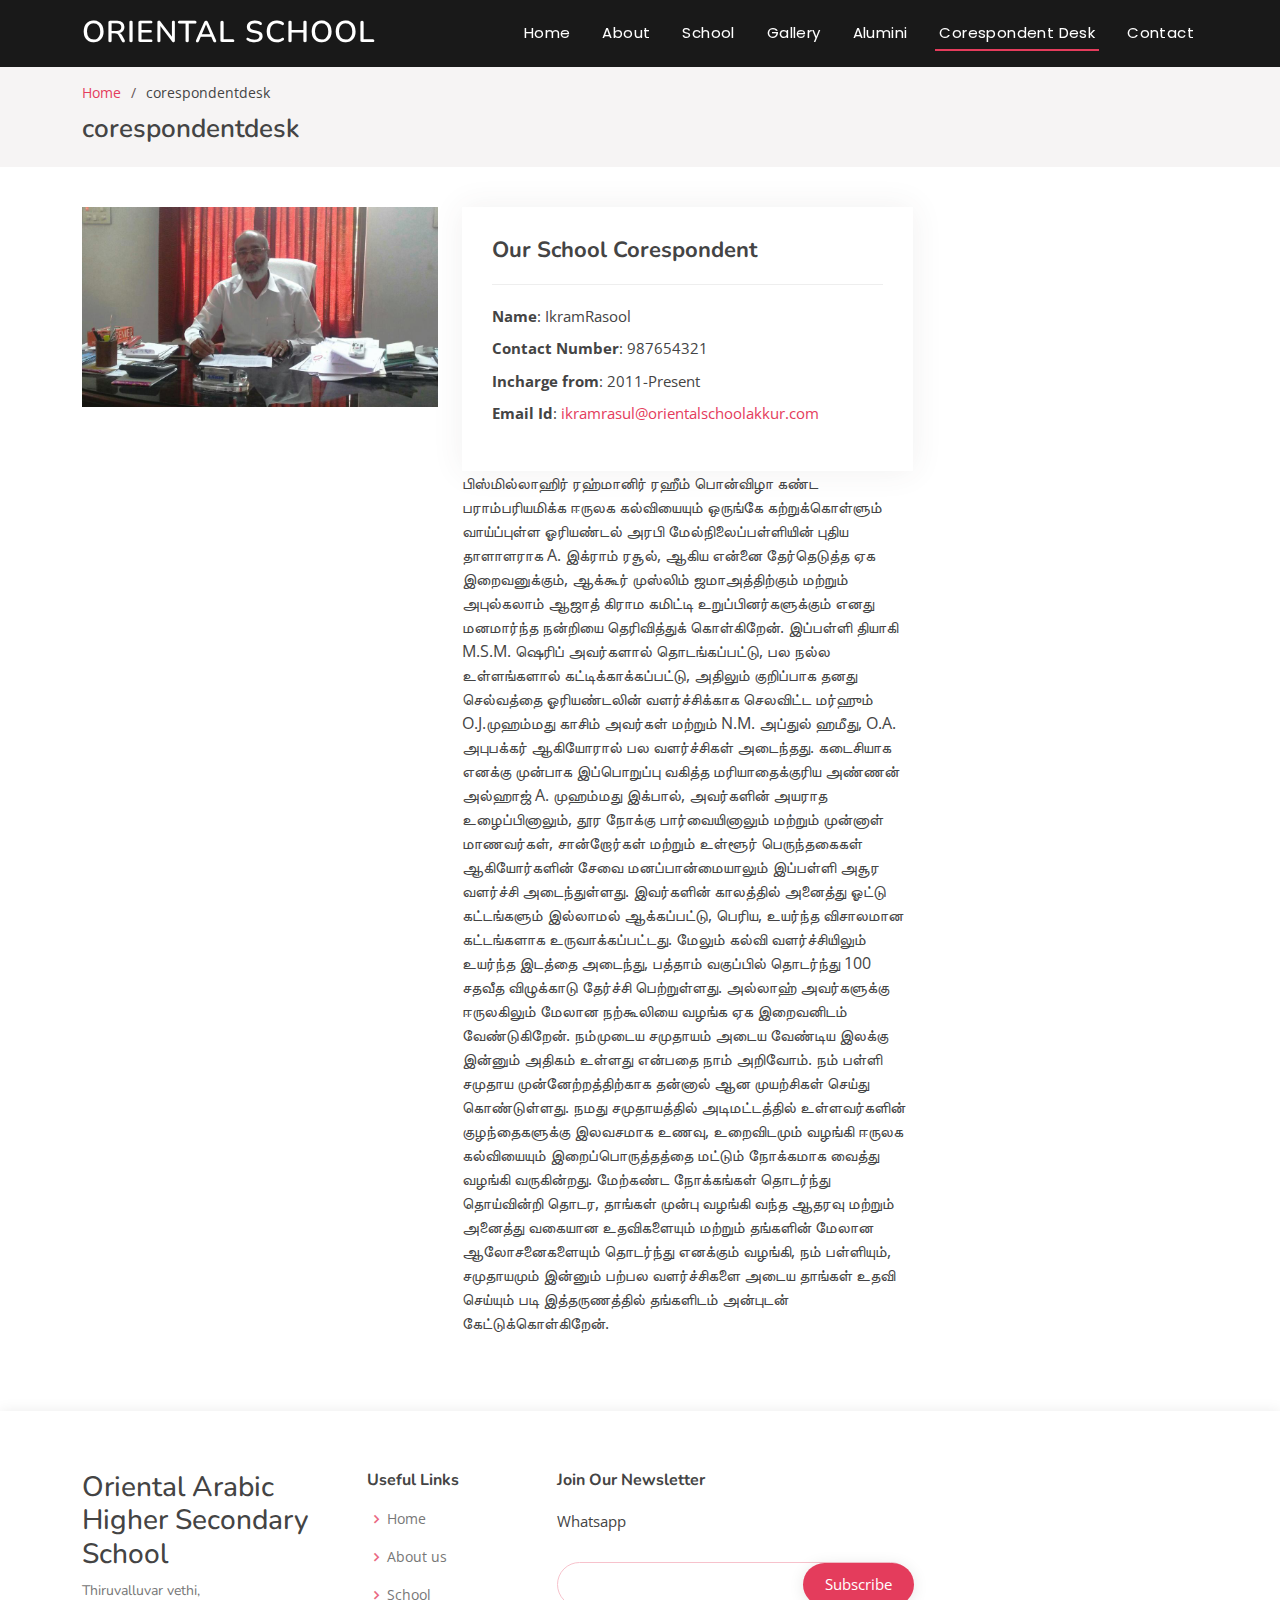
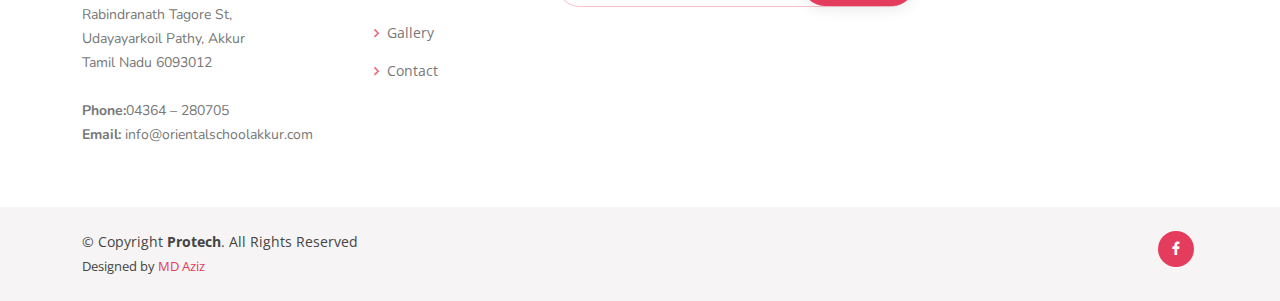
<file: corespondentdesk.html>
<!DOCTYPE html>
<html lang="en">

<head>
  <meta charset="utf-8">
  <meta content="width=device-width, initial-scale=1.0" name="viewport">

  <title>Oriental School</title>
  <meta content="" name="description">
  <meta content="" name="keywords">

  <!-- Favicons -->
  <link href="assets/img/favicon.png" rel="icon">
  <link href="assets/img/apple-touch-icon.png" rel="apple-touch-icon">

  <!-- Google Fonts -->
  <link href="https://fonts.googleapis.com/css?family=Open+Sans:300,300i,400,400i,600,600i,700,700i|Nunito:300,300i,400,400i,600,600i,700,700i|Poppins:300,300i,400,400i,500,500i,600,600i,700,700i" rel="stylesheet">

  <!-- Vendor CSS Files -->
  <link href="assets/vendor/bootstrap/css/bootstrap.min.css" rel="stylesheet">
  <link href="assets/vendor/bootstrap-icons/bootstrap-icons.css" rel="stylesheet">
  <link href="assets/vendor/boxicons/css/boxicons.min.css" rel="stylesheet">
  <link href="assets/vendor/glightbox/css/glightbox.min.css" rel="stylesheet">
  <link href="assets/vendor/remixicon/remixicon.css" rel="stylesheet">
  <link href="assets/vendor/swiper/swiper-bundle.min.css" rel="stylesheet">

  <!-- Template Main CSS File -->
  <link href="assets/css/style.css" rel="stylesheet">

  <!-- =======================================================
  * Template Name: Tempo - v4.5.0
  * Template URL: https://bootstrapmade.com/tempo-free-onepage-bootstrap-theme/
  * Author: BootstrapMade.com
  * License: https://bootstrapmade.com/license/
  ======================================================== -->
</head>

<body>

  <!-- ======= Header ======= -->
  <header id="header" class="fixed-top header-inner-pages">
    <div class="container d-flex align-items-center justify-content-between">

      <h1 class="logo"><a href="index.html">Oriental School</a></h1>
      <!-- Uncomment below if you prefer to use an image logo -->
      <!-- <a href="index.html" class="logo"><img src="assets/img/logo.png" alt="" class="img-fluid"></a>-->

      <nav id="navbar" class="navbar">
        <ul>
          <li><a class="nav-link scrollto" href="index.html#hero">Home</a></li>
          <li><a class="nav-link scrollto" href="index.html#about">About</a></li>
          <li><a class="nav-link scrollto" href="index.html#school">School</a></li>
          <li><a class="nav-link scrollto" href="index.html#gallery">Gallery</a></li>
          <li><a class="nav-link scrollto" href="index.html#alumuni">Alumini</a></li>
          <li><a class="nav-link scrollto active" href="corespondentdesk.html">Corespondent Desk</a></li>
          <li><a class="nav-link scrollto" href="index.html#contact">Contact</a></li>
        </ul>
        <i class="bi bi-list mobile-nav-toggle"></i>
      </nav><!-- .navbar -->

    </div>
  </header><!-- End Header -->

  <main id="main">

    <!-- ======= Breadcrumbs ======= -->
    <section id="breadcrumbs" class="breadcrumbs">
      <div class="container">

        <ol>
          <li><a href="index.html">Home</a></li>
          <li>corespondentdesk</li>
        </ol>
        <h2>corespondentdesk</h2>

      </div>
    </section><!-- End Breadcrumbs -->

    <!-- ======= Portfolio Details Section ======= -->
    <section id="portfolio-details" class="portfolio-details">
      <div class="container">

        <div class="row gy-4">

          <div class="col-lg-4">
            <div class="portfolio-details-slider swiper">
              <div class=" align-items-center">

                <div class="swiper-slide">
                  <img src="assets/img/Oriental/ikram rasool.jpg" alt="">
                </div>

              </div>
              <div class=""></div>
            </div>
          </div>

          <div class="col-lg-5">
            <div class="portfolio-info">
              <h3>Our School Corespondent</h3>
              <ul>
                <li><strong>Name</strong>: IkramRasool</li>
                <li><strong>Contact Number</strong>: 987654321</li>
                <li><strong>Incharge from</strong>: 2011-Present </li>
                <li><strong>Email Id</strong>: <a href="#">ikramrasul@orientalschoolakkur.com
                </a></li>
              </ul>
            </div>
            <p>பிஸ்மில்லாஹிர் ரஹ்மானிர் ரஹீம்
பொன்விழா கண்ட பராம்பரியமிக்க ஈருலக கல்வியையும் ஒருங்கே கற்றுக்கொள்ளும் வாய்ப்புள்ள 
ஓரியண்டல் அரபி மேல்நிலைப்பள்ளியின் புதிய தாளாளராக A. இக்ராம் ரசூல், ஆகிய என்னை 
தேர்தெடுத்த ஏக இறைவனுக்கும், ஆக்கூர் முஸ்லிம் ஜமாஅத்திற்கும் மற்றும் அபுல்கலாம் ஆஜாத் 
கிராம கமிட்டி உறுப்பினர்களுக்கும் எனது மனமார்ந்த நன்றியை தெரிவித்துக் கொள்கிறேன்.
 இப்பள்ளி தியாகி M.S.M. ஷெரிப் அவர்களால் தொடங்கப்பட்டு, பல நல்ல உள்ளங்களால் கட்டிக்காக்கப்பட்டு,
 அதிலும் குறிப்பாக தனது செல்வத்தை ஓரியண்டலின் வளர்ச்சிக்காக செலவிட்ட மர்ஹும் 
 O.J.முஹம்மது காசிம் அவர்கள் மற்றும் N.M. அப்துல் ஹமீது, O.A. அபுபக்கர் ஆகியோரால் பல வளர்ச்சிகள் அடைந்தது.
 கடைசியாக எனக்கு முன்பாக இப்பொறுப்பு வகித்த மரியாதைக்குரிய 
 அண்ணன் அல்ஹாஜ் A. முஹம்மது இக்பால், அவர்களின் அயராத உழைப்பினாலும், தூர நோக்கு
 பார்வையினாலும் மற்றும் முன்னாள் மாணவர்கள், சான்றோர்கள் மற்றும் உள்ளூர் 
 பெருந்தகைகள் ஆகியோர்களின் சேவை மனப்பான்மையாலும் இப்பள்ளி அசூர வளர்ச்சி அடைந்துள்ளது.
 இவர்களின் காலத்தில் அனைத்து ஓட்டு கட்டங்களும் இல்லாமல் ஆக்கப்பட்டு, பெரிய, உயர்ந்த விசாலமான கட்டங்களாக
 உருவாக்கப்பட்டது. மேலும் கல்வி வளர்ச்சியிலும் உயர்ந்த இடத்தை அடைந்து, பத்தாம் வகுப்பில் தொடர்ந்து 100 சதவீத விழுக்காடு தேர்ச்சி
 பெற்றுள்ளது. அல்லாஹ் அவர்களுக்கு ஈருலகிலும் மேலான நற்கூலியை வழங்க ஏக இறைவனிடம் வேண்டுகிறேன். 
 நம்முடைய சமுதாயம் அடைய வேண்டிய இலக்கு இன்னும் அதிகம் உள்ளது என்பதை நாம் அறிவோம்.
 நம் பள்ளி சமுதாய முன்னேற்றத்திற்காக தன்னால் ஆன முயற்சிகள் செய்து கொண்டுள்ளது.
 நமது சமுதாயத்தில் அடிமட்டத்தில் உள்ளவர்களின் குழந்தைகளுக்கு இலவசமாக உணவு, உறைவிடமும் வழங்கி ஈருலக கல்வியையும் 
 இறைப்பொருத்தத்தை மட்டும் நோக்கமாக வைத்து வழங்கி வருகின்றது. 
 மேற்கண்ட நோக்கங்கள் தொடர்ந்து தொய்வின்றி தொடர, தாங்கள் முன்பு வழங்கி வந்த ஆதரவு மற்றும் அனைத்து வகையான 
 உதவிகளையும் மற்றும் தங்களின் மேலான ஆலோசனைகளையும் தொடர்ந்து எனக்கும் வழங்கி, நம் பள்ளியும்,
 சமுதாயமும் இன்னும் பற்பல வளர்ச்சிகளை அடைய தாங்கள் உதவி செய்யும் படி இத்தருணத்தில் தங்களிடம் அன்புடன் கேட்டுக்கொள்கிறேன்.</p>
   
    </section><!-- End Portfolio Details Section -->

  </main><!-- End #main -->

  <!-- ======= Footer ======= -->
  <footer id="footer">

    <div class="footer-top">
      <div class="container">
        <div class="row">

          <div class="col-lg-3 col-md-6 footer-contact">
            <h3>Oriental Arabic Higher Secondary School</h3>
            <p>
              Thiruvalluvar vethi, <br />Rabindranath Tagore St,<br /> Udayayarkoil Pathy, Akkur<br /> Tamil Nadu
              6093012<br /><br />
              <strong>Phone:</strong>04364 – 280705<br>
              <strong>Email:</strong> info@orientalschoolakkur.com<br>
            </p>
          </div>

          <div class="col-lg-2 col-md-6 footer-links">
            <h4>Useful Links</h4>
            <ul>
              <li><i class="bx bx-chevron-right"></i> <a href="index.html#hero">Home</a></li>
              <li><i class="bx bx-chevron-right"></i> <a href="index.html#about">About us</a></li>
              <li><i class="bx bx-chevron-right"></i> <a href="index.html#School">School</a></li>
              <li><i class="bx bx-chevron-right"></i> <a href="index.html#gallery">Gallery</a></li>
              <li><i class="bx bx-chevron-right"></i> <a href="index.html#contact">Contact</a></li>
            </ul>
          </div>

          

          <div class="col-lg-4 col-md-6 footer-newsletter">
            <h4>Join Our Newsletter</h4>
            <p>Whatsapp</p>
            <form action="" method="post">
              <input type="email" name="email"><input type="submit" value="Subscribe">
            </form>
          </div>

        </div>
      </div>
    </div>

    <div class="container d-md-flex py-4">

      <div class="me-md-auto text-center text-md-start">
        <div class="copyright">
          &copy; Copyright <strong><span>Protech</span></strong>. All Rights Reserved
        </div>
        <div class="credits">
          <!-- All the links in the footer should remain intact. -->
          <!-- You can delete the links only if you purchased the pro version. -->
          <!-- Licensing information: https://bootstrapmade.com/license/ -->
          <!-- Purchase the pro version with working PHP/AJAX contact form: https://bootstrapmade.com/tempo-free-onepage-bootstrap-theme/ -->
          Designed by <a href="https://wa.me/+919943093556">MD Aziz</a>
        </div>
      </div>
      <div class="social-links text-center text-md-right pt-3 pt-md-0">
      
        <a href="#" class="facebook"><i class="bx bxl-facebook"></i></a>
      
      </div>
    </div>
  </footer><!-- End Footer -->

  <a href="#" class="back-to-top d-flex align-items-center justify-content-center"><i class="bi bi-arrow-up-short"></i></a>

  <!-- Vendor JS Files -->
  <script src="assets/vendor/bootstrap/js/bootstrap.bundle.min.js"></script>
  <script src="assets/vendor/glightbox/js/glightbox.min.js"></script>
  <script src="assets/vendor/isotope-layout/isotope.pkgd.min.js"></script>
  <script src="assets/vendor/php-email-form/validate.js"></script>
  <script src="assets/vendor/swiper/swiper-bundle.min.js"></script>

  <!-- Template Main JS File -->
  <script src="assets/js/main.js"></script>

</body>

</html>
</file>
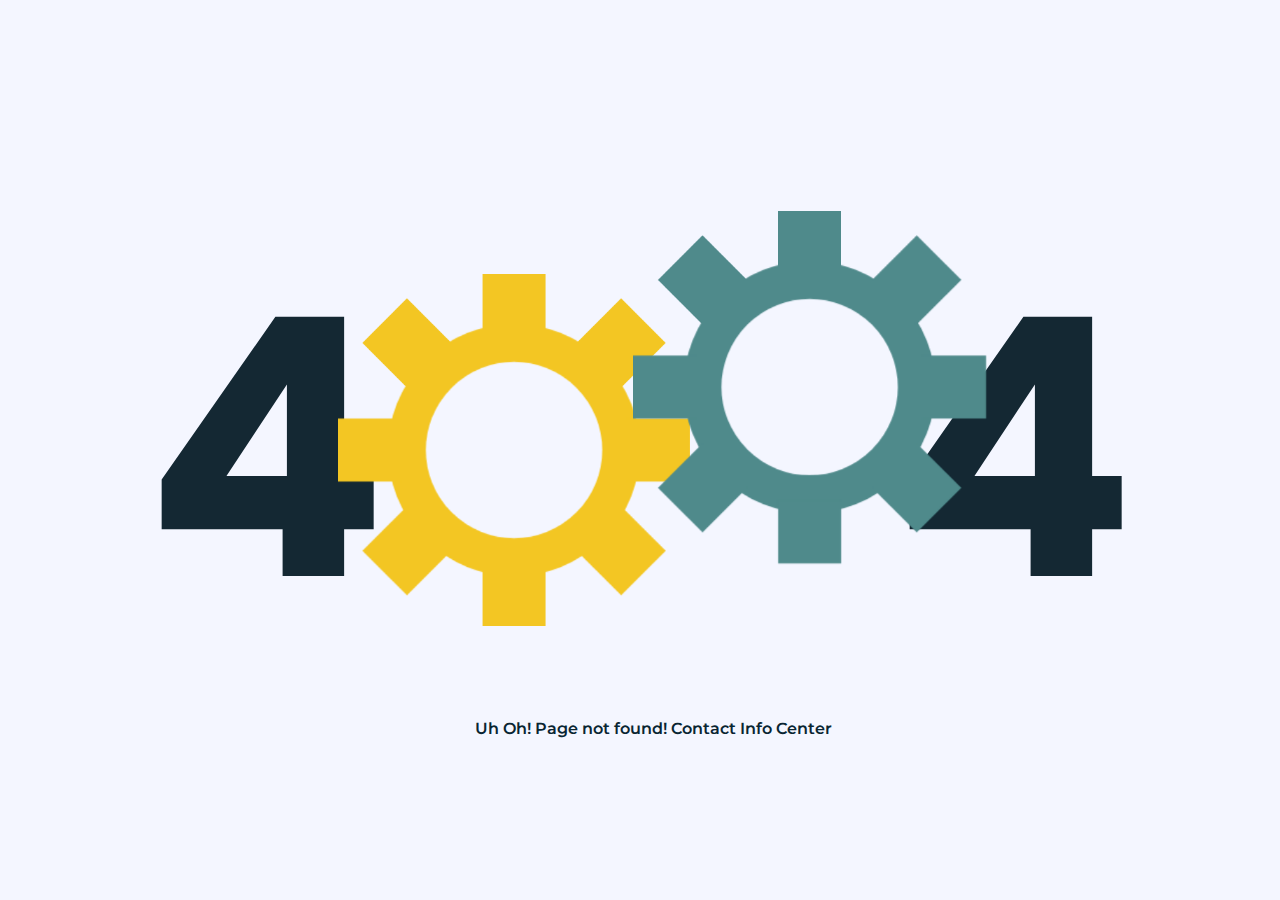
<file: index4004.html>
<!DOCTYPE html>
<html lang="en">
<head>
    <meta charset="UTF-8">
    <meta http-equiv="X-UA-Compatible" content="IE=edge">
    <meta name="viewport" content="width=device-width, initial-scale=1.0">
    <title>Document</title>
    
</head>
<body>
    <script type="text/javascript">
        let t1 = gsap.timeline();
let t2 = gsap.timeline();
let t3 = gsap.timeline();

t1.to(".cog1",
{
  transformOrigin:"50% 50%",
  rotation:"+=360",
  repeat:-1,
  ease:Linear.easeNone,
  duration:8
});

t2.to(".cog2",
{
  transformOrigin:"50% 50%",
  rotation:"-=360",
  repeat:-1,
  ease:Linear.easeNone,
  duration:8
});

t3.fromTo(".wrong-para",
{
  opacity:0
},
{
  opacity:1,
  duration:1,
  stagger:{
    repeat:-1,
    yoyo:true
  }
});
    </script>
    <style>
        @import url("https://fonts.googleapis.com/css2?family=Poppins:wght@700&display=swap");

@import url("https://fonts.googleapis.com/css?family=Montserrat:400,500,600,700");

*{
  margin:0;
  padding:0;
  box-sizing:border-box;
}

body{
  overflow:hidden;
  background-color: #f4f6ff;
}

.container{
  width:100vw;
  height:100vh;
  display: flex;
  justify-content: center;
  align-items: center;
  font-family: "Poppins", sans-serif;
  position: relative;
  left:6vmin;
  text-align: center;
}

.cog-wheel1, .cog-wheel2{
  transform:scale(0.7);
}

.cog1, .cog2{
  width:40vmin;
  height:40vmin;
  border-radius:50%;
  border:6vmin solid #f3c623;
  position: relative;
}


.cog2{
  border:6vmin solid #4f8a8b;
}

.top, .down, .left, .right, .left-top, .left-down, .right-top, .right-down{
  width:10vmin;
  height:10vmin;
  background-color: #f3c623;
  position: absolute;
}

.cog2 .top,.cog2  .down,.cog2  .left,.cog2  .right,.cog2  .left-top,.cog2  .left-down,.cog2  .right-top,.cog2  .right-down{
  background-color: #4f8a8b;
}

.top{
  top:-14vmin;
  left:9vmin;
}

.down{
  bottom:-14vmin;
  left:9vmin;
}

.left{
  left:-14vmin;
  top:9vmin;
}

.right{
  right:-14vmin;
  top:9vmin;
}

.left-top{
  transform:rotateZ(-45deg);
  left:-8vmin;
  top:-8vmin;
}

.left-down{
  transform:rotateZ(45deg);
  left:-8vmin;
  top:25vmin;
}

.right-top{
  transform:rotateZ(45deg);
  right:-8vmin;
  top:-8vmin;
}

.right-down{
  transform:rotateZ(-45deg);
  right:-8vmin;
  top:25vmin;
}

.cog2{
  position: relative;
  left:-10.2vmin;
  bottom:10vmin;
}

h1{
  color:#142833;
}

.first-four{
  position: relative;
  left:6vmin;
  font-size:40vmin;
}

.second-four{
  position: relative;
  right:18vmin;
  z-index: -1;
  font-size:40vmin;
}

.wrong-para{
  font-family: "Montserrat", sans-serif;
  position: absolute;
  bottom:15vmin;
  padding:3vmin 12vmin 3vmin 3vmin;
  font-weight:600;
  color:#092532;
}
    </style>

    

    <div class="container">
        <h1 class="first-four">4</h1>
        <div class="cog-wheel1">
            <div class="cog1">
              <div class="top"></div>
              <div class="down"></div>
              <div class="left-top"></div>
              <div class="left-down"></div>
              <div class="right-top"></div>
              <div class="right-down"></div>
              <div class="left"></div>
              <div class="right"></div>
          </div>
        </div>
        
        <div class="cog-wheel2"> 
          <div class="cog2">
              <div class="top"></div>
              <div class="down"></div>
              <div class="left-top"></div>
              <div class="left-down"></div>
              <div class="right-top"></div>
              <div class="right-down"></div>
              <div class="left"></div>
              <div class="right"></div>
          </div>
        </div>
       <h1 class="second-four">4</h1>
        <p class="wrong-para">Uh Oh! Page not found! Contact Info Center</p>
      </div>
</body>
</html>
</file>
<file: assets/css/style.css>
/**
* Template Name: Tempo - v4.5.0
* Template URL: https://bootstrapmade.com/tempo-free-onepage-bootstrap-theme/
* Author: BootstrapMade.com
* License: https://bootstrapmade.com/license/
*/

/*--------------------------------------------------------------
# General
--------------------------------------------------------------*/
body {
  font-family: "Open Sans", sans-serif;
  color: #444444;
}

a {
  color: #e43c5c;
  text-decoration: none;
}

a:hover {
  color: #ea6981;
  text-decoration: none;
}

h1, h2, h3, h4, h5, h6 {
  font-family: "Nunito", sans-serif;
}

/*--------------------------------------------------------------
# Back to top button
--------------------------------------------------------------*/
.back-to-top {
  position: fixed;
  visibility: hidden;
  opacity: 0;
  right: 15px;
  bottom: 15px;
  z-index: 996;
  background: #e43c5c;
  width: 40px;
  height: 40px;
  border-radius: 50px;
  transition: all 0.4s;
}
.back-to-top i {
  font-size: 28px;
  color: #fff;
  line-height: 0;
}
.back-to-top:hover {
  background: #e9607a;
  color: #fff;
}
.back-to-top.active {
  visibility: visible;
  opacity: 1;
}

/*--------------------------------------------------------------
# Header
--------------------------------------------------------------*/
#header {
  transition: all 0.5s;
  z-index: 997;
  padding: 20px 0;
}
#header .logo {
  font-size: 30px;
  margin: 0;
  padding: 0;
  line-height: 1;
  font-weight: 600;
  letter-spacing: 1px;
  text-transform: uppercase;
}
#header .logo a {
  color: #fff;
}
#header .logo img {
  max-height: 40px;
}
#header.header-scrolled, #header.header-inner-pages {
  background: rgba(0, 0, 0, 0.9);
  padding: 12px 0;
}

/*--------------------------------------------------------------
# Navigation Menu
--------------------------------------------------------------*/
/**
* Desktop Navigation 
*/
.navbar {
  padding: 0;
}
.navbar ul {
  margin: 0;
  padding: 0;
  display: flex;
  list-style: none;
  align-items: center;
}
.navbar li {
  position: relative;
}
.navbar > ul > li {
  white-space: nowrap;
  padding: 10px 0 10px 24px;
}
.navbar a, .navbar a:focus {
  display: flex;
  align-items: center;
  justify-content: space-between;
  font-family: "Poppins", sans-serif;
  color: #fff;
  font-size: 15px;
  padding: 0 4px;
  white-space: nowrap;
  transition: 0.3s;
  letter-spacing: 0.4px;
  position: relative;
}
.navbar a i, .navbar a:focus i {
  font-size: 12px;
  line-height: 0;
  margin-left: 5px;
}
.navbar > ul > li > a:before {
  content: "";
  position: absolute;
  width: 100%;
  height: 2px;
  bottom: -6px;
  left: 0;
  background-color: #e43c5c;
  visibility: hidden;
  transform: scaleX(0);
  transition: all 0.3s ease-in-out 0s;
}
.navbar a:hover:before, .navbar li:hover > a:before, .navbar .active:before {
  visibility: visible;
  transform: scaleX(1);
}
.navbar a:hover, .navbar .active, .navbar .active:focus, .navbar li:hover > a {
  color: #fff;
}
.navbar .dropdown ul {
  display: block;
  position: absolute;
  left: 24px;
  top: calc(100% + 30px);
  margin: 0;
  padding: 10px 0;
  z-index: 99;
  opacity: 0;
  visibility: hidden;
  background: #fff;
  box-shadow: 0px 0px 30px rgba(127, 137, 161, 0.25);
  transition: 0.3s;
}
.navbar .dropdown ul li {
  min-width: 200px;
}
.navbar .dropdown ul a {
  padding: 10px 20px;
  font-size: 14px;
  text-transform: none;
  color: #493c3e;
}
.navbar .dropdown ul a i {
  font-size: 12px;
}
.navbar .dropdown ul a:hover, .navbar .dropdown ul .active:hover, .navbar .dropdown ul li:hover > a {
  color: #e43c5c;
}
.navbar .dropdown:hover > ul {
  opacity: 1;
  top: 100%;
  visibility: visible;
}
.navbar .dropdown .dropdown ul {
  top: 0;
  left: calc(100% - 30px);
  visibility: hidden;
}
.navbar .dropdown .dropdown:hover > ul {
  opacity: 1;
  top: 0;
  left: 100%;
  visibility: visible;
}
@media (max-width: 1366px) {
  .navbar .dropdown .dropdown ul {
    left: -90%;
  }
  .navbar .dropdown .dropdown:hover > ul {
    left: -100%;
  }
}

/**
* Mobile Navigation 
*/
.mobile-nav-toggle {
  color: #fff;
  font-size: 28px;
  cursor: pointer;
  display: none;
  line-height: 0;
  transition: 0.5s;
}

@media (max-width: 991px) {
  .mobile-nav-toggle {
    display: block;
  }

  .navbar ul {
    display: none;
  }
}
.navbar-mobile {
  position: fixed;
  overflow: hidden;
  top: 0;
  right: 0;
  left: 0;
  bottom: 0;
  background: rgba(45, 37, 38, 0.9);
  transition: 0.3s;
  z-index: 999;
}
.navbar-mobile .mobile-nav-toggle {
  position: absolute;
  top: 15px;
  right: 15px;
}
.navbar-mobile ul {
  display: block;
  position: absolute;
  top: 55px;
  right: 15px;
  bottom: 15px;
  left: 15px;
  padding: 10px 0;
  background-color: #fff;
  overflow-y: auto;
  transition: 0.3s;
}
.navbar-mobile > ul > li {
  padding: 0;
}
.navbar-mobile a:hover:before, .navbar-mobile li:hover > a:before, .navbar-mobile .active:before {
  visibility: hidden;
}
.navbar-mobile a, .navbar-mobile a:focus {
  padding: 10px 20px;
  font-size: 15px;
  color: #493c3e;
}
.navbar-mobile a:hover, .navbar-mobile .active, .navbar-mobile li:hover > a {
  color: #e43c5c;
}
.navbar-mobile .getstarted, .navbar-mobile .getstarted:focus {
  margin: 15px;
}
.navbar-mobile .dropdown ul {
  position: static;
  display: none;
  margin: 10px 20px;
  padding: 10px 0;
  z-index: 99;
  opacity: 1;
  visibility: visible;
  background: #fff;
  box-shadow: 0px 0px 30px rgba(127, 137, 161, 0.25);
}
.navbar-mobile .dropdown ul li {
  min-width: 200px;
}
.navbar-mobile .dropdown ul a {
  padding: 10px 20px;
}
.navbar-mobile .dropdown ul a i {
  font-size: 12px;
}
.navbar-mobile .dropdown ul a:hover, .navbar-mobile .dropdown ul .active:hover, .navbar-mobile .dropdown ul li:hover > a {
  color: #e43c5c;
}
.navbar-mobile .dropdown > .dropdown-active {
  display: block;
}

/*--------------------------------------------------------------
# Hero Section
--------------------------------------------------------------*/
#hero {
  width: 100%;
  height: 100vh;
  background: url("../img/Oriental/entrance.jpg") top center;
  background-size: cover;
  position: relative;
}
#hero:before {
  content: "";
  background: rgba(0, 0, 0, 0.6);
  position: absolute;
  bottom: 0;
  top: 0;
  left: 0;
  right: 0;
}
#hero .hero-container {
  position: absolute;
  bottom: 0;
  top: 0;
  left: 0;
  right: 0;
  display: flex;
  justify-content: center;
  align-items: center;
  flex-direction: column;
  text-align: center;
  padding: 0 15px;
}
#hero h3 {
  background: rgba(255, 255, 255, 0.1);
  color: rgb(255, 255, 255);
  font-size: 26px;
  padding: 10px 30px;
  margin-bottom: 30px;
  border-radius: 50px;
}
#hero h1 {
  margin: 0 0 10px 0;
  font-size: 48px;
  font-weight: 700;
  line-height: 56px;
  text-transform: uppercase;
  color: rgb(255, 255, 255);
}
#hero h2 {
  color: #eee;
  margin-bottom: 40px;
  font-size: 24px;
}
#hero .btn-get-started {
  font-family: "Poppins", sans-serif;
  text-transform: uppercase;
  font-weight: 400;
  font-size: 13px;
  letter-spacing: 1px;
  display: inline-block;
  padding: 8px 30px 9px 30px;
  border-radius: 50px;
  transition: 0.5s;
  border: 2px solid #fff;
  color: #fff;
}
#hero .btn-get-started:hover {
  background: #026107;
  border: 2px solid #026107;
}
@media (min-width: 1024px) {
  #hero {
    background-attachment: fixed;
  }
}
@media (max-width: 768px) {
  #hero h3 {
    font-size: 22px;
  }
  #hero h1 {
    font-size: 28px;
    line-height: 36px;
  }
  #hero h2 {
    font-size: 18px;
    line-height: 24px;
    margin-bottom: 30px;
  }
}
@media (max-height: 500px) {
  #hero {
    height: 150vh;
  }
}

/*--------------------------------------------------------------
# Sections General
--------------------------------------------------------------*/
section {
  padding: 60px 0;
  overflow: hidden;
}

.section-bg {
  background-color: white;
}

.section-title {
  text-align: center;
  padding-bottom: 50px;
}
.section-title h2 {
  font-size: 13px;
  letter-spacing: 1px;
  font-weight: 700;
  padding: 8px 20px;
  line-height: 1;
  margin: 0;
  background: #fdeff2;
  color: #e43c5c;
  display: inline-block;
  text-transform: uppercase;
  border-radius: 50px;
}
.section-title h3 {
  margin: 15px 0 0 0;
  font-size: 32px;
  font-weight: 700;
}
.section-title h3 span {
  color: #e43c5c;
}
.section-title p {
  margin: 15px auto 0 auto;
  font-weight: 600;
}
@media (min-width: 1024px) {
  .section-title p {
    width: 100%;
  }
}

/*--------------------------------------------------------------
# About
--------------------------------------------------------------*/
.about .content h3 {
  font-weight: 600;
  font-size: 26px;
}
.about .content ul {
  list-style: none;
  padding: 0;
}
.about .content ul li {
  padding-left: 28px;
  position: relative;
}
.about .content ul li + li {
  margin-top: 10px;
}
.about .content ul i {
  position: absolute;
  left: 0;
  top: 2px;
  font-size: 20px;
  color: #e43c5c;
  line-height: 1;
}
.about .content p:last-child {
  margin-bottom: 0;
}
.about .content .btn-learn-more {
  font-family: "Nunito", sans-serif;
  font-weight: 600;
  font-size: 14px;
  letter-spacing: 1px;
  display: inline-block;
  padding: 12px 32px;
  border-radius: 50px;
  transition: 0.3s;
  line-height: 1;
  color: #e43c5c;
  -webkit-animation-delay: 0.8s;
  animation-delay: 0.8s;
  margin-top: 6px;
  border: 2px solid #e43c5c;
}
.about .content .btn-learn-more:hover {
  background: #e43c5c;
  color: #fff;
  text-decoration: none;
}

/*--------------------------------------------------------------
# Services
--------------------------------------------------------------*/
.school {
  padding-bottom: 30px;
}
.school .icon-box {
  padding: 60px 30px;
  position: relative;
  overflow: hidden;
  background: #fff;
  box-shadow: 2px 0 35px 0 rgba(68, 88, 144, 0.12);
  transition: all 0.3s ease-in-out;
  border-radius: 8px;
  z-index: 1;
  text-align: center;
}
.school .icon-box::before {
  content: "";
  position: absolute;
  background: #fdeff2;
  right: 0;
  left: 0;
  bottom: 0;
  top: 100%;
  transition: all 0.4s;
  z-index: -1;
}
.school .icon-box:hover::before {
  background: #e43c5c;
  top: 0;
  border-radius: 0px;
}
.school .icon {
  margin-bottom: 15px;
}
.school .icon i {
  font-size: 48px;
  line-height: 1;
  color: #e43c5c;
  transition: all 0.3s ease-in-out;
}
.school .title {
  font-weight: 700;
  margin-bottom: 15px;
  font-size: 18px;
}
.school .title a {
  color: #111;
}
.school .description {
  font-size: 15px;
  line-height: 8px;
  margin-bottom: 0;
}
.school .icon-box:hover .title a, .services .icon-box:hover .description {
  color: #fff;
}
.school .icon-box:hover .icon i {
  color: #fff;
}

/*--------------------------------------------------------------
# Features
--------------------------------------------------------------*/
.features {
  padding-top: 20px;
}
.features .icon-box {
  display: flex;
  align-items: center;
  padding: 20px;
  transition: ease-in-out 0.3s;
  box-shadow: 2px 0 35px 0 rgba(68, 88, 144, 0.12);
}
.features .icon-box i {
  font-size: 32px;
  padding-right: 10px;
  line-height: 1;
}
.features .icon-box h3 {
  font-weight: 700;
  margin: 0;
  padding: 0;
  line-height: 1;
  font-size: 16px;
}
.features .icon-box h3 a {
  color: #493c3e;
  transition: ease-in-out 0.3s;
}
.features .icon-box:hover a {
  color: #e43c5c;
}

/*--------------------------------------------------------------
# Cta
--------------------------------------------------------------*/
.cta {
  background: linear-gradient(rgba(2, 2, 2, 0.5), rgba(0, 0, 0, 0.8)), url("../img/Oriental/best-contact-us-pages.png") center center;
  background-size: cover;
  padding: 60px 0;
}
.cta h3 {
  color: #fff;
  font-size: 28px;
  font-weight: 700;
}
.cta p {
  color: #fff;
}
.cta .cta-btn {
  font-family: "Nunito", sans-serif;
  text-transform: uppercase;
  font-weight: 500;
  font-size: 16px;
  letter-spacing: 1px;
  display: inline-block;
  padding: 8px 28px;
  border-radius: 25px;
  transition: 0.5s;
  margin-top: 10px;
  border: 2px solid #fff;
  color: #fff;
}
.cta .cta-btn:hover {
  background: #e43c5c;
  border: 2px solid #e43c5c;
}
@media (min-width: 1024px) {
  .cta {
    background-attachment: fixed;
  }
}

/*--------------------------------------------------------------
# Portfolio
--------------------------------------------------------------*/
.gallery #gallery-flters {
  padding: 0;
  margin: 0 auto 25px auto;
  list-style: none;
  text-align: center;
  border-radius: 50px;
}
.portfolio #portfolio-flters li {
  cursor: pointer;
  display: inline-block;
  padding: 7px 17px 9px 17px;
  font-size: 14px;
  font-weight: 500;
  line-height: 1;
  color: #444444;
  margin: 0 3px 10px 3px;
  transition: all ease-in-out 0.3s;
  background: #ede9e9;
  border-radius: 50px;
}
.portfolio #portfolio-flters li:hover, .portfolio #portfolio-flters li.filter-active {
  color: #fff;
  background: #e43c5c;
}
.portfolio #portfolio-flters li:last-child {
  margin-right: 0;
}
.portfolio .portfolio-item {
  margin-bottom: 30px;
  overflow: hidden;
}
.portfolio .portfolio-item img {
  position: relative;
  top: 0;
  transition: all 0.6s cubic-bezier(0.645, 0.045, 0.355, 1);
}
.portfolio .portfolio-item .portfolio-info {
  opacity: 0;
  position: absolute;
  left: 15px;
  right: 15px;
  bottom: -50px;
  z-index: 3;
  transition: all ease-in-out 0.3s;
  background: #e43c5c;
  padding: 15px 20px;
}
.portfolio .portfolio-item .portfolio-info h4 {
  font-size: 18px;
  color: #fff;
  font-weight: 600;
}
.portfolio .portfolio-item .portfolio-info p {
  color: #fff;
  font-size: 14px;
  margin-bottom: 0;
}
.portfolio .portfolio-item .portfolio-info .preview-link, .portfolio .portfolio-item .portfolio-info .details-link {
  position: absolute;
  right: 50px;
  font-size: 24px;
  top: calc(50% - 18px);
  color: white;
  transition: ease-in-out 0.3s;
}
.portfolio .portfolio-item .portfolio-info .preview-link:hover, .portfolio .portfolio-item .portfolio-info .details-link:hover {
  color: #f7c2cc;
}
.portfolio .portfolio-item .portfolio-info .details-link {
  right: 15px;
}
.portfolio .portfolio-item:hover img {
  top: -30px;
}
.portfolio .portfolio-item:hover .portfolio-info {
  opacity: 1;
  bottom: 0;
}

/*--------------------------------------------------------------
# Portfolio Details
--------------------------------------------------------------*/
.portfolio-details {
  padding-top: 40px;
}
.portfolio-details .portfolio-details-slider img {
  width: 100%;
}
.portfolio-details .portfolio-details-slider .swiper-pagination {
  margin-top: 20px;
  position: relative;
}
.portfolio-details .portfolio-details-slider .swiper-pagination .swiper-pagination-bullet {
  width: 12px;
  height: 12px;
  background-color: #fff;
  opacity: 1;
  border: 1px solid #e43c5c;
}
.portfolio-details .portfolio-details-slider .swiper-pagination .swiper-pagination-bullet-active {
  background-color: #e43c5c;
}
.portfolio-details .portfolio-info {
  padding: 30px;
  box-shadow: 0px 0 30px rgba(73, 60, 62, 0.08);
}
.portfolio-details .portfolio-info h3 {
  font-size: 22px;
  font-weight: 700;
  margin-bottom: 20px;
  padding-bottom: 20px;
  border-bottom: 1px solid #eee;
}
.portfolio-details .portfolio-info ul {
  list-style: none;
  padding: 0;
  font-size: 15px;
}
.portfolio-details .portfolio-info ul li + li {
  margin-top: 10px;
}
.portfolio-details .portfolio-description {
  padding-top: 30px;
}
.portfolio-details .portfolio-description h2 {
  font-size: 26px;
  font-weight: 700;
  margin-bottom: 20px;
}
.portfolio-details .portfolio-description p {
  padding: 0;
}

/*--------------------------------------------------------------
# Pricing
--------------------------------------------------------------*/
.pricing .box {
  padding: 20px;
  background: #f9f9f9;
  text-align: center;
  border-radius: 8px;
  position: relative;
  overflow: hidden;
  border: 2px solid #f9f9f9;
}
.pricing .box h3 {
  font-weight: 400;
  padding: 15px;
  margin-top: 15px;
  font-size: 20px;
  font-weight: 600;
  color: #493c3e;
}
.pricing .box h4 {
  font-size: 42px;
  color: #e43c5c;
  font-weight: 500;
  font-family: "Open Sans", sans-serif;
  margin-bottom: 20px;
}
.pricing .box h4 sup {
  font-size: 20px;
  top: -15px;
  left: -3px;
}
.pricing .box h4 span {
  color: #bababa;
  font-size: 16px;
  font-weight: 300;
}
.pricing .box ul {
  padding: 0;
  list-style: none;
  color: #493c3e;
  text-align: center;
  line-height: 20px;
  font-size: 14px;
}
.pricing .box ul li {
  padding-bottom: 16px;
}
.pricing .box ul i {
  color: #e43c5c;
  font-size: 18px;
  padding-right: 4px;
}
.pricing .box ul .na {
  color: #ccc;
  text-decoration: line-through;
}
.pricing .box .btn-wrap {
  padding: 15px;
  text-align: center;
}
.pricing .box .btn-buy {
  display: inline-block;
  padding: 8px 40px 10px 40px;
  border-radius: 50px;
  border: 2px solid #e43c5c;
  color: #e43c5c;
  font-size: 14px;
  font-weight: 400;
  font-family: "Nunito", sans-serif;
  font-weight: 600;
  transition: 0.3s;
}
.pricing .box .btn-buy:hover {
  background: #e43c5c;
  color: #fff;
}
.pricing .recommended {
  border-color: #e43c5c;
}
.pricing .recommended .btn-buy {
  background: #e43c5c;
  color: #fff;
}
.pricing .recommended .btn-buy:hover {
  background: #d91e42;
  border-color: #d91e42;
}
.pricing .recommended-badge {
  position: absolute;
  top: 5px;
  left: 50%;
  transform: translateX(-50%);
  z-index: 1;
  font-size: 13px;
  padding: 3px 25px 6px 25px;
  background: #fce6ea;
  color: #e43c5c;
  border-radius: 50px;
}

/*--------------------------------------------------------------
# F.A.Q
--------------------------------------------------------------*/
.faq {
  padding: 60px 0;
}
.faq .faq-list {
  padding: 0;
  list-style: none;
}
.faq .faq-list li {
  border-bottom: 1px solid #f1eeef;
  margin-bottom: 20px;
  padding-bottom: 20px;
}
.faq .faq-list .question {
  display: block;
  position: relative;
  font-family: #e43c5c;
  font-size: 18px;
  line-height: 24px;
  font-weight: 400;
  padding-left: 25px;
  cursor: pointer;
  color: #d01d3f;
  transition: 0.3s;
}
.faq .faq-list i {
  font-size: 16px;
  position: absolute;
  left: 0;
  top: -2px;
}
.faq .faq-list p {
  margin-bottom: 0;
  padding: 10px 0 0 25px;
}
.faq .faq-list .icon-show {
  display: none;
}
.faq .faq-list .collapsed {
  color: black;
}
.faq .faq-list .collapsed:hover {
  color: #e43c5c;
}
.faq .faq-list .collapsed .icon-show {
  display: inline-block;
  transition: 0.6s;
}
.faq .faq-list .collapsed .icon-close {
  display: none;
  transition: 0.6s;
}
@media (min-width: 1280px) {
  .faq .container {
    padding: 0 120px;
  }
}

/*--------------------------------------------------------------
# Team
--------------------------------------------------------------*/
.team {
  background: #fff;
  padding: 60px 0;
}
.team .member {
  margin-bottom: 20px;
  overflow: hidden;
  text-align: center;
  border-radius: 5px;
  background: #fff;
  box-shadow: 0px 2px 15px rgba(0, 0, 0, 0.1);
}
.team .member .member-img {
  position: relative;
  overflow: hidden;
}
.team .member .social {
  position: absolute;
  left: 0;
  bottom: 0;
  right: 0;
  height: 40px;
  opacity: 0;
  transition: ease-in-out 0.3s;
  background: rgba(255, 255, 255, 0.85);
  display: flex;
  align-items: center;
  justify-content: center;
}
.team .member .social a {
  transition: color 0.3s;
  color: #493c3e;
  margin: 0 10px;
  display: inline-flex;
  align-items: center;
  justify-content: center;
}
.team .member .social a i {
  line-height: 0;
}
.team .member .social a:hover {
  color: #e43c5c;
}
.team .member .social i {
  font-size: 18px;
  margin: 0 2px;
}
.team .member .member-info {
  padding: 25px 15px;
}
.team .member .member-info h4 {
  font-weight: 700;
  margin-bottom: 5px;
  font-size: 18px;
  color: #493c3e;
}
.team .member .member-info span {
  display: block;
  font-size: 13px;
  font-weight: 400;
  color: #aaaaaa;
}
.team .member .member-info p {
  font-style: italic;
  font-size: 14px;
  line-height: 26px;
  color: #777777;
}
.team .member:hover .social {
  opacity: 1;
}

/*--------------------------------------------------------------
# Contact
--------------------------------------------------------------*/
.contact .info {
  width: 100%;
  background: #fff;
}
.contact .info i {
  font-size: 20px;
  color: #e43c5c;
  float: left;
  width: 44px;
  height: 44px;
  background: #fdeff2;
  display: flex;
  justify-content: center;
  align-items: center;
  border-radius: 50px;
  transition: all 0.3s ease-in-out;
}
.contact .info h4 {
  padding: 0 0 0 60px;
  font-size: 22px;
  font-weight: 600;
  margin-bottom: 5px;
  color: #493c3e;
}
.contact .info p {
  padding: 0 0 0 60px;
  margin-bottom: 0;
  font-size: 14px;
  color: #816a6e;
}
.contact .info .email, .contact .info .phone {
  margin-top: 40px;
}
.contact .info .email:hover i, .contact .info .address:hover i, .contact .info .phone:hover i {
  background: #e43c5c;
  color: #fff;
}
.contact .php-email-form {
  width: 100%;
  background: #fff;
}
.contact .php-email-form .form-group {
  padding-bottom: 8px;
}
.contact .php-email-form .error-message {
  display: none;
  color: #fff;
  background: #ed3c0d;
  text-align: left;
  padding: 15px;
  font-weight: 600;
}
.contact .php-email-form .error-message br + br {
  margin-top: 25px;
}
.contact .php-email-form .sent-message {
  display: none;
  color: #fff;
  background: #18d26e;
  text-align: center;
  padding: 15px;
  font-weight: 600;
}
.contact .php-email-form .loading {
  display: none;
  background: #fff;
  text-align: center;
  padding: 15px;
}
.contact .php-email-form .loading:before {
  content: "";
  display: inline-block;
  border-radius: 50%;
  width: 24px;
  height: 24px;
  margin: 0 10px -6px 0;
  border: 3px solid #18d26e;
  border-top-color: #eee;
  -webkit-animation: animate-loading 1s linear infinite;
  animation: animate-loading 1s linear infinite;
}
.contact .php-email-form input, .contact .php-email-form textarea {
  border-radius: 0;
  box-shadow: none;
  font-size: 14px;
}
.contact .php-email-form input:focus, .contact .php-email-form textarea:focus {
  border-color: #e43c5c;
}
.contact .php-email-form input {
  height: 44px;
}
.contact .php-email-form textarea {
  padding: 10px 12px;
}
.contact .php-email-form button[type=submit] {
  background: #e43c5c;
  border: 0;
  padding: 10px 28px;
  color: #fff;
  transition: 0.4s;
  border-radius: 50px;
}
.contact .php-email-form button[type=submit]:hover {
  background: #d01d3f;
}
@-webkit-keyframes animate-loading {
  0% {
    transform: rotate(0deg);
  }
  100% {
    transform: rotate(360deg);
  }
}
@keyframes animate-loading {
  0% {
    transform: rotate(0deg);
  }
  100% {
    transform: rotate(360deg);
  }
}

/*--------------------------------------------------------------
# Breadcrumbs
--------------------------------------------------------------*/
.breadcrumbs {
  padding: 15px 0;
  background: #f6f4f4;
  margin-top: 67px;
}
@media (max-width: 992px) {
  .breadcrumbs {
    margin-top: 50px;
  }
}
.breadcrumbs h2 {
  font-size: 26px;
  font-weight: 600;
}
.breadcrumbs ol {
  display: flex;
  flex-wrap: wrap;
  list-style: none;
  padding: 0 0 10px 0;
  margin: 0;
  font-size: 14px;
}
.breadcrumbs ol li + li {
  padding-left: 10px;
}
.breadcrumbs ol li + li::before {
  display: inline-block;
  padding-right: 10px;
  color: #655356;
  content: "/";
}

/*--------------------------------------------------------------
# Blog
--------------------------------------------------------------*/
.blog {
  padding: 40px 0 20px 0;
}
.blog .entry {
  padding: 30px;
  margin-bottom: 60px;
  box-shadow: 0 4px 16px rgba(0, 0, 0, 0.1);
}
.blog .entry .entry-img {
  max-height: 440px;
  margin: -30px -30px 20px -30px;
  overflow: hidden;
}
.blog .entry .entry-title {
  font-size: 28px;
  font-weight: bold;
  padding: 0;
  margin: 0 0 20px 0;
}
.blog .entry .entry-title a {
  color: #493c3e;
  transition: 0.3s;
}
.blog .entry .entry-title a:hover {
  color: #e43c5c;
}
.blog .entry .entry-meta {
  margin-bottom: 15px;
  color: #b1a0a3;
}
.blog .entry .entry-meta ul {
  display: flex;
  flex-wrap: wrap;
  list-style: none;
  align-items: center;
  padding: 0;
  margin: 0;
}
.blog .entry .entry-meta ul li + li {
  padding-left: 20px;
}
.blog .entry .entry-meta i {
  font-size: 16px;
  margin-right: 8px;
  line-height: 0;
}
.blog .entry .entry-meta a {
  color: #777777;
  font-size: 14px;
  display: inline-block;
  line-height: 1;
}
.blog .entry .entry-content p {
  line-height: 24px;
}
.blog .entry .entry-content .read-more {
  -moz-text-align-last: right;
  text-align-last: right;
}
.blog .entry .entry-content .read-more a {
  display: inline-block;
  background: #e43c5c;
  color: #fff;
  padding: 6px 20px;
  transition: 0.3s;
  font-size: 14px;
  border-radius: 4px;
}
.blog .entry .entry-content .read-more a:hover {
  background: #e7526f;
}
.blog .entry .entry-content h3 {
  font-size: 22px;
  margin-top: 30px;
  font-weight: bold;
}
.blog .entry .entry-content blockquote {
  overflow: hidden;
  background-color: #fafafa;
  padding: 60px;
  position: relative;
  text-align: center;
  margin: 20px 0;
}
.blog .entry .entry-content blockquote p {
  color: #444444;
  line-height: 1.6;
  margin-bottom: 0;
  font-style: italic;
  font-weight: 500;
  font-size: 22px;
}
.blog .entry .entry-content blockquote::after {
  content: "";
  position: absolute;
  left: 0;
  top: 0;
  bottom: 0;
  width: 3px;
  background-color: #493c3e;
  margin-top: 20px;
  margin-bottom: 20px;
}
.blog .entry .entry-footer {
  padding-top: 10px;
  border-top: 1px solid #e6e6e6;
}
.blog .entry .entry-footer i {
  color: #9a8487;
  display: inline;
}
.blog .entry .entry-footer a {
  color: #57484a;
  transition: 0.3s;
}
.blog .entry .entry-footer a:hover {
  color: #e43c5c;
}
.blog .entry .entry-footer .cats {
  list-style: none;
  display: inline;
  padding: 0 20px 0 0;
  font-size: 14px;
}
.blog .entry .entry-footer .cats li {
  display: inline-block;
}
.blog .entry .entry-footer .tags {
  list-style: none;
  display: inline;
  padding: 0;
  font-size: 14px;
}
.blog .entry .entry-footer .tags li {
  display: inline-block;
}
.blog .entry .entry-footer .tags li + li::before {
  padding-right: 6px;
  color: #6c757d;
  content: ",";
}
.blog .entry .entry-footer .share {
  font-size: 16px;
}
.blog .entry .entry-footer .share i {
  padding-left: 5px;
}
.blog .entry-single {
  margin-bottom: 30px;
}
.blog .blog-author {
  padding: 20px;
  margin-bottom: 30px;
  box-shadow: 0 4px 16px rgba(0, 0, 0, 0.1);
}
.blog .blog-author img {
  width: 120px;
  margin-right: 20px;
}
.blog .blog-author h4 {
  font-weight: 600;
  font-size: 22px;
  margin-bottom: 0px;
  padding: 0;
  color: #493c3e;
}
.blog .blog-author .social-links {
  margin: 0 10px 10px 0;
}
.blog .blog-author .social-links a {
  color: rgba(73, 60, 62, 0.5);
  margin-right: 5px;
}
.blog .blog-author p {
  font-style: italic;
  color: #b7b7b7;
}
.blog .blog-comments {
  margin-bottom: 30px;
}
.blog .blog-comments .comments-count {
  font-weight: bold;
}
.blog .blog-comments .comment {
  margin-top: 30px;
  position: relative;
}
.blog .blog-comments .comment .comment-img {
  margin-right: 14px;
}
.blog .blog-comments .comment .comment-img img {
  width: 60px;
}
.blog .blog-comments .comment h5 {
  font-size: 16px;
  margin-bottom: 2px;
}
.blog .blog-comments .comment h5 a {
  font-weight: bold;
  color: #444444;
  transition: 0.3s;
}
.blog .blog-comments .comment h5 a:hover {
  color: #e43c5c;
}
.blog .blog-comments .comment h5 .reply {
  padding-left: 10px;
  color: #493c3e;
}
.blog .blog-comments .comment h5 .reply i {
  font-size: 20px;
}
.blog .blog-comments .comment time {
  display: block;
  font-size: 14px;
  color: #655356;
  margin-bottom: 5px;
}
.blog .blog-comments .comment.comment-reply {
  padding-left: 40px;
}
.blog .blog-comments .reply-form {
  margin-top: 30px;
  padding: 30px;
  box-shadow: 0 4px 16px rgba(0, 0, 0, 0.1);
}
.blog .blog-comments .reply-form h4 {
  font-weight: bold;
  font-size: 22px;
}
.blog .blog-comments .reply-form p {
  font-size: 14px;
}
.blog .blog-comments .reply-form input {
  border-radius: 4px;
  padding: 10px 10px;
  font-size: 14px;
}
.blog .blog-comments .reply-form input:focus {
  box-shadow: none;
  border-color: #f096a7;
}
.blog .blog-comments .reply-form textarea {
  border-radius: 4px;
  padding: 10px 10px;
  font-size: 14px;
}
.blog .blog-comments .reply-form textarea:focus {
  box-shadow: none;
  border-color: #f096a7;
}
.blog .blog-comments .reply-form .form-group {
  margin-bottom: 25px;
}
.blog .blog-comments .reply-form .btn-primary {
  border-radius: 4px;
  padding: 10px 20px;
  border: 0;
  background-color: #493c3e;
}
.blog .blog-comments .reply-form .btn-primary:hover {
  background-color: #57484a;
}
.blog .blog-pagination {
  color: #816a6e;
}
.blog .blog-pagination ul {
  display: flex;
  padding: 0;
  margin: 0;
  list-style: none;
}
.blog .blog-pagination li {
  margin: 0 5px;
  transition: 0.3s;
}
.blog .blog-pagination li a {
  color: #493c3e;
  padding: 7px 16px;
  display: flex;
  align-items: center;
  justify-content: center;
}
.blog .blog-pagination li.active, .blog .blog-pagination li:hover {
  background: #e43c5c;
}
.blog .blog-pagination li.active a, .blog .blog-pagination li:hover a {
  color: #fff;
}
.blog .sidebar {
  padding: 30px;
  margin: 0 0 60px 20px;
  box-shadow: 0 4px 16px rgba(0, 0, 0, 0.1);
}
.blog .sidebar .sidebar-title {
  font-size: 20px;
  font-weight: 700;
  padding: 0 0 0 0;
  margin: 0 0 15px 0;
  color: #493c3e;
  position: relative;
}
.blog .sidebar .sidebar-item {
  margin-bottom: 30px;
}
.blog .sidebar .search-form form {
  background: #fff;
  border: 1px solid #ddd;
  padding: 3px 10px;
  position: relative;
}
.blog .sidebar .search-form form input[type=text] {
  border: 0;
  padding: 4px;
  border-radius: 4px;
  width: calc(100% - 40px);
}
.blog .sidebar .search-form form button {
  position: absolute;
  top: 0;
  right: 0;
  bottom: 0;
  border: 0;
  background: none;
  font-size: 16px;
  padding: 0 15px;
  margin: -1px;
  background: #e43c5c;
  color: #fff;
  transition: 0.3s;
  border-radius: 0 4px 4px 0;
  line-height: 0;
}
.blog .sidebar .search-form form button i {
  line-height: 0;
}
.blog .sidebar .search-form form button:hover {
  background: #e64e6b;
}
.blog .sidebar .categories ul {
  list-style: none;
  padding: 0;
}
.blog .sidebar .categories ul li + li {
  padding-top: 10px;
}
.blog .sidebar .categories ul a {
  color: #493c3e;
  transition: 0.3s;
}
.blog .sidebar .categories ul a:hover {
  color: #e43c5c;
}
.blog .sidebar .categories ul a span {
  padding-left: 5px;
  color: #aaaaaa;
  font-size: 14px;
}
.blog .sidebar .recent-posts .post-item + .post-item {
  margin-top: 15px;
}
.blog .sidebar .recent-posts img {
  width: 80px;
  float: left;
}
.blog .sidebar .recent-posts h4 {
  font-size: 15px;
  margin-left: 95px;
  font-weight: bold;
}
.blog .sidebar .recent-posts h4 a {
  color: #493c3e;
  transition: 0.3s;
}
.blog .sidebar .recent-posts h4 a:hover {
  color: #e43c5c;
}
.blog .sidebar .recent-posts time {
  display: block;
  margin-left: 95px;
  font-style: italic;
  font-size: 14px;
  color: #aaaaaa;
}
.blog .sidebar .tags {
  margin-bottom: -10px;
}
.blog .sidebar .tags ul {
  list-style: none;
  padding: 0;
}
.blog .sidebar .tags ul li {
  display: inline-block;
}
.blog .sidebar .tags ul a {
  color: #8e767a;
  font-size: 14px;
  padding: 6px 14px;
  margin: 0 6px 8px 0;
  border: 1px solid #f6f4f4;
  display: inline-block;
  transition: 0.3s;
}
.blog .sidebar .tags ul a:hover {
  color: #fff;
  border: 1px solid #e43c5c;
  background: #e43c5c;
}
.blog .sidebar .tags ul a span {
  padding-left: 5px;
  color: #dfd8d9;
  font-size: 14px;
}

/*--------------------------------------------------------------
# Footer
--------------------------------------------------------------*/
#footer {
  color: #444444;
  font-size: 14px;
  background: #f6f4f4;
  box-shadow: 0px 2px 15px rgba(0, 0, 0, 0.1);
}
#footer .footer-top {
  padding: 60px 0 30px 0;
  background: #fff;
}
#footer .footer-top .footer-contact {
  margin-bottom: 30px;
}
#footer .footer-top .footer-contact h4 {
  font-size: 22px;
  margin: 0 0 30px 0;
  padding: 2px 0 2px 0;
  line-height: 1;
  font-weight: 700;
}
#footer .footer-top .footer-contact p {
  font-size: 14px;
  line-height: 24px;
  margin-bottom: 0;
  font-family: "Nunito", sans-serif;
  color: #777777;
}
#footer .footer-top h4 {
  font-size: 16px;
  font-weight: bold;
  color: #444444;
  position: relative;
  padding-bottom: 12px;
}
#footer .footer-top .footer-links {
  margin-bottom: 30px;
}
#footer .footer-top .footer-links ul {
  list-style: none;
  padding: 0;
  margin: 0;
}
#footer .footer-top .footer-links ul i {
  padding-right: 2px;
  color: #ea6981;
  font-size: 18px;
  line-height: 1;
}
#footer .footer-top .footer-links ul li {
  padding: 10px 0;
  display: flex;
  align-items: center;
}
#footer .footer-top .footer-links ul li:first-child {
  padding-top: 0;
}
#footer .footer-top .footer-links ul a {
  color: #777777;
  transition: 0.3s;
  display: inline-block;
  line-height: 1;
}
#footer .footer-top .footer-links ul a:hover {
  text-decoration: none;
  color: #e43c5c;
}
#footer .footer-newsletter {
  font-size: 15px;
}
#footer .footer-newsletter h4 {
  font-size: 16px;
  font-weight: bold;
  color: #444444;
  position: relative;
  padding-bottom: 12px;
}
#footer .footer-newsletter form {
  margin-top: 30px;
  background: #fff;
  padding: 6px 10px;
  position: relative;
  border-radius: 50px;
  text-align: left;
  border: 1px solid #f7c2cc;
}
#footer .footer-newsletter form input[type=email] {
  border: 0;
  padding: 4px 8px;
  width: calc(100% - 100px);
}
#footer .footer-newsletter form input[type=submit] {
  position: absolute;
  top: 0;
  right: -2px;
  bottom: 0;
  border: 0;
  background: none;
  font-size: 15px;
  padding: 0 22px;
  background: #e43c5c;
  color: #fff;
  transition: 0.3s;
  border-radius: 50px;
  box-shadow: 0px 2px 15px rgba(0, 0, 0, 0.1);
}
#footer .footer-newsletter form input[type=submit]:hover {
  background: #d01d3f;
}
#footer .credits {
  padding-top: 5px;
  font-size: 13px;
  color: #444444;
}
#footer .social-links a {
  font-size: 18px;
  display: inline-block;
  background: #e43c5c;
  color: #fff;
  line-height: 1;
  padding: 8px 0;
  margin-right: 4px;
  border-radius: 50%;
  text-align: center;
  width: 36px;
  height: 36px;
  transition: 0.3s;
}
#footer .social-links a:hover {
  background: #d01d3f;
  color: #fff;
  text-decoration: none;
}
/* (A) FIXED WRAPPER */
.hwrap {
  overflow: hidden; /* HIDE SCROLL BAR */
  background: #eee;
}
 
/* (B) MOVING TICKER WRAPPER */
.hmove { display: flex; }

/* (C) ITEMS - INTO A LONG HORIZONTAL ROW */
.hitem {
  flex-shrink: 0;
  width: 100%;
  box-sizing: border-box;
  padding: 1px;
  text-align: center;
}
 
/* (D) ANIMATION - MOVE ITEMS FROM RIGHT TO LEFT */
/* 4 ITEMS -400%, CHANGE THIS IF YOU ADD/REMOVE ITEMS */
@keyframes tickerh {
  0% { transform: translate3d(100%, 0, 0); }
  100% { transform: translate3d(-300%, 0, 0); }
}
.hmove { animation: tickerh linear 30s infinite; }
.hmove:hover { animation-play-state: paused; }
</file>
